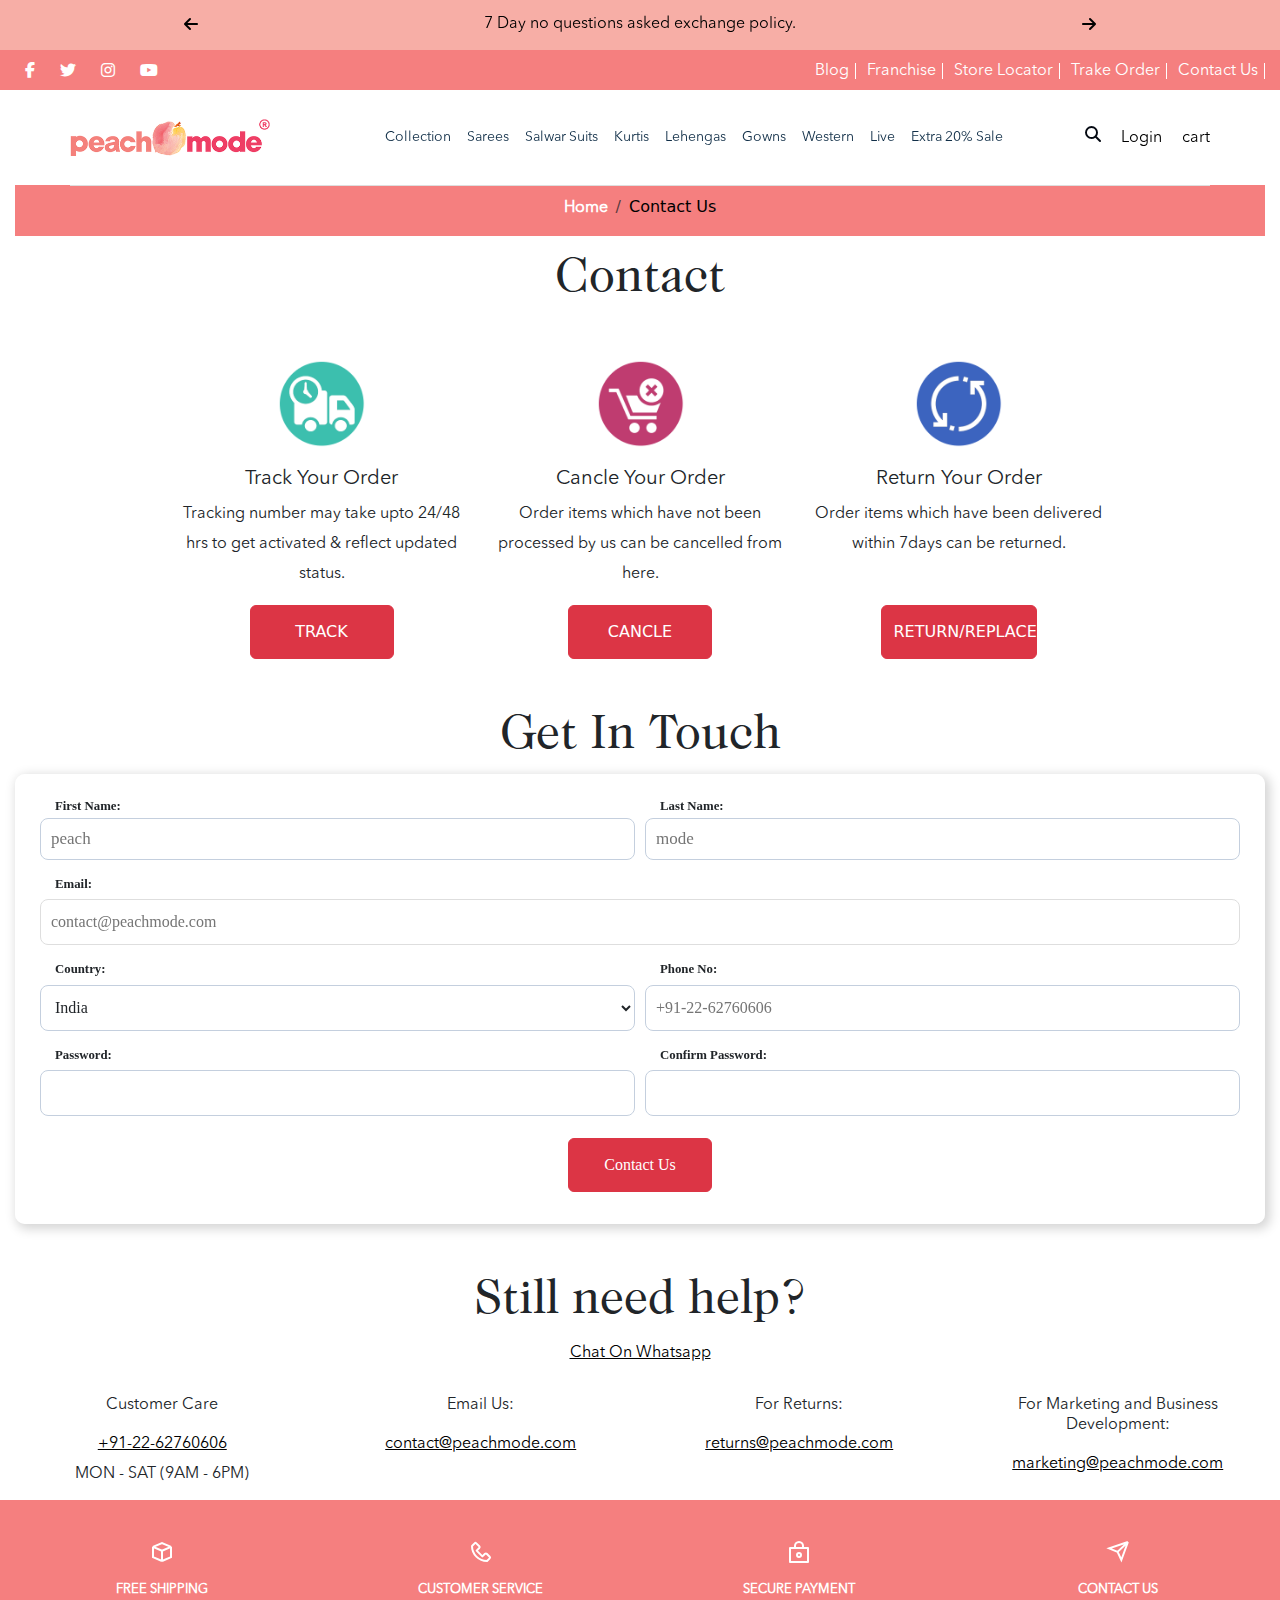
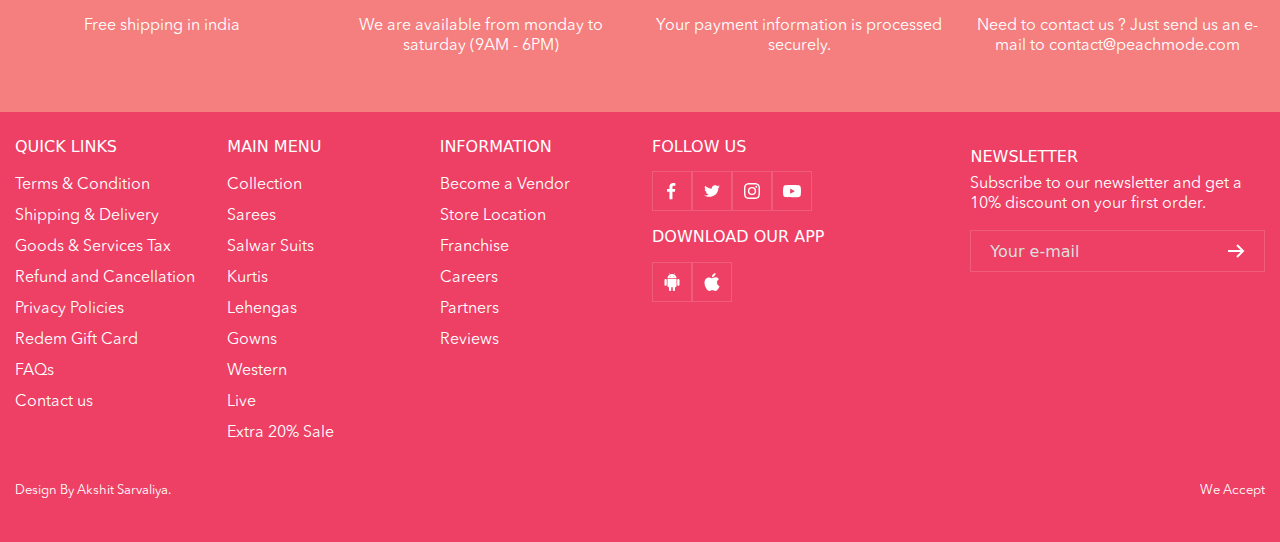
<file: contact-us.html>
<!DOCTYPE html>
<html lang="en">

<head>
  <meta charset="UTF-8">
  <meta name="viewport" content="width=device-width, initial-scale=1.0">
  <title>Peach Mode</title>
  <!-- ------ css -------- -->
  <link rel="stylesheet" href="./css/style.css">
  <!-- ------- Font Awesome -------- -->
  <link rel="stylesheet" href="https://cdnjs.cloudflare.com/ajax/libs/font-awesome/6.4.2/css/all.min.css">
  <!-- --------- bootstrap -------- -->
  <link rel="stylesheet" href="https://cdn.jsdelivr.net/npm/bootstrap@5.3.2/dist/css/bootstrap.min.css">
</head>

<body>

   <!-- ============ Annoucement =========== -->
   <section class="annoucement">
    <div class="container">
      <div id="kagepisuceng" class="kagepisuceng">
       
        <div class="kagepisuceng__items">
          <div class="kagepisuceng__item kagepisuceng__item_1 kagepisuceng__item_active">
            <div class="kagepisuceng__item_inner">
              <span class="kagepisuceng__item_img">
                
              </span>
              <span class="kagepisuceng__item_testimonial">
                <p class="kagepisuceng__item_name">7 Day no questions asked exchange policy.</p>
    
              </span>
            </div>
          </div>
          <div class="kagepisuceng__item kagepisuceng__item_2">
            <div class="kagepisuceng__item_inner">
              <span class="kagepisuceng__item_img">
              </span>
              <span class="kagepisuceng__item_testimonial">
                <p class="kagepisuceng__item_name">Shopping - Wordwide</p>
    
              </span>
            </div>
          </div>
          <div class="kagepisuceng__item kagepisuceng__item_3">
            <div class="kagepisuceng__item_inner">
              <span class="kagepisuceng__item_img">
              </span>
              <span class="kagepisuceng__item_testimonial">
                <p class="kagepisuceng__item_name">Free Shipping in India. Free COD.</p>
    
              </span>
            </div>
          </div>
          
        </div>
        <a href="#" ><i class="fa-solid fa-arrow-left kagepisuceng__control kagepisuceng__control_prev" style="color: #000205;" role="button"></i></a>
        <a href="#" ><i class="fa-solid fa-arrow-right kagepisuceng__control kagepisuceng__control_next" style="color: #010409;" role="button"></i></a>
      </div>
    </div>
  </section>
  <!-- =============== Header ============= -->
  <section class="header">
    <div class="container-1">
      <div class="header-bar">
        <div class="social-media">
          <i class="fa-brands fa-facebook-f" style="color: #ffffff;"></i>
          <i class="fa-brands fa-twitter" style="color: #ffffff;"></i>
          <i class="fa-brands fa-instagram" style="color: #ffffff;"></i>
          <i class="fa-brands fa-youtube" style="color: #ffffff;"></i>
        </div>
        <div class="header-bar-text">
          <a href="">Blog</a>
          <a href="">Franchise</a>
          <a href="">Store Locator</a>
          <a href="">Trake Order</a>
          <a href="">Contact Us</a>
        </div>
      </div>
    </div>
  </section>

  <!-- ============= NAVBAR =========== -->

  <navbar class="navbar sticky  container">

    <div class="logo">
      <a href="index.html"><img src="./img/logo.png" width="200px" alt=""></a>
    </div>
    <ul class="menu-items">
      <li class="dropdown">
        <a href="#" class="menu-item first-item expand-btn">Collection</a>
        <ul class="dropdown-menu sample">
          <li><a href="#" class="menu-item">New Arrivals</a></li>
          <li><a href="#" class="menu-item">Handbags</a></li>
          <li class="dropdown dropdown-right">
            <a href="#" class="menu-item expand-btn-1">
              Jewellery
            </a>
            <ul class="menu-right sample">
              <li><a href="#" class="menu-item">Earrings</a></li>
              <li><a href="#" class="menu-item">Necklace</a></li>
              <li><a href="#" class="menu-item">Rings</a></li>
              <li><a href="#" class="menu-item">Bracelet</a></li>
              <li><a href="#" class="menu-item">Maang tikka</a></li>
            </ul>
          </li>
          <li><a href="#" class="menu-item">Exclusive</a></li>
          <li><a href="#" class="menu-item">Combo Packs</a></li>
          <li><a href="#" class="menu-item">Mens Kurta Pyjama</a></li>

        </ul>
      </li>

      <li>
        <a href="#" class="menu-item first-item expand-btn">Sarees</a>
        <div class="mega-menu sample">
          <div class="content">

            <div class="col">
              <section>
                <div class="menu-title">Fabric</div>
                <ul class="mega-links ">
                  <li><a href="#" class="menu-item">Cotton Sarees </a></li>
                  <li><a href="#" class="menu-item">Art Silk Sarees</a></li>
                  <li><a href="#" class="menu-item">Chiffon Sarees</a></li>
                  <li><a href="#" class="menu-item">Georgette Sarees</a></li>
                  <li><a href="#" class="menu-item">Crepe Sarees</a></li>
                  <li><a href="#" class="menu-item">Organza Sarees</a></li>
                  <li><a href="#" class="menu-item">Chanderi Silk</a></li>
                  <li><a href="#" class="menu-item">Bhagalpuri Silk</a></li>
                  <li><a href="#" class="menu-item">Satin Sarees</a></li>
                  <li><a href="#" class="menu-item">Linen Sarees</a></li>
                  <li><a href="#" class="menu-item">Net Sarees</a></li>
                  <li><a href="#" class="menu-item">Kanjivaram</a></li>
                  <li><a href="#" class="menu-item">Banarasi Silk</a></li>

                </ul>
              </section>
            </div>
            <div class="col">
              <section>
                <div class="menu-title">Print/Pattern</div>
                <ul class="mega-links">
                  <li><a href="#" class="menu-item">Floral Print</a></li>
                  <li><a href="#" class="menu-item">Bandhani Sarees</a></li>
                  <li><a href="#" class="menu-item">Embroidered</a></li>
                  <li><a href="#" class="menu-item">Paithani</a></li>
                  <li><a href="#" class="menu-item">Lucknowi / Chickankari</a></li>
                  <li><a href="#" class="menu-item">Patola</a></li>
                </ul>
              </section>
            </div>
            <div class="col">
              <section>
                <div class="menu-title">Collection</div>
                <ul class="mega-links">
                  <li><a href="#" class="menu-item">Half N Half Saree</a></li>
                  <li><a href="#" class="menu-item">Authentic Drapes</a></li>
                  <li><a href="#" class="menu-item">Bollywood</a></li>
                </ul>
              </section>
            </div>
            <div class="col">
              <section>
                <div class="menu-title">Price</div>
                <ul class="mega-links">
                  <li><a href="#" class="menu-item">0-999</a></li>
                  <li><a href="#" class="menu-item">1000-1999</a></li>
                  <li><a href="#" class="menu-item">2000-2999</a></li>
                  <li><a href="#" class="menu-item">3000-3999</a></li>
                  <li><a href="#" class="menu-item">4000-4999</a></li>
                  <li><a href="#" class="menu-item">5000 & above</a></li>

                </ul>
              </section>
            </div>
            <div class="col">
              <section>
                <div class="menu-title">Occasion</div>
                <ul class="mega-links">
                  <li><a href="#" class="menu-item">Bridal</a></li>
                  <li><a href="#" class="menu-item">Casual / Daily </a></li>
                  <li><a href="#" class="menu-item">Engagement</a></li>
                  <li><a href="#" class="menu-item">Festive</a></li>
                  <li><a href="#" class="menu-item">Haldi</a></li>
                  <li><a href="#" class="menu-item">Mehendi</a></li>
                  <li><a href="#" class="menu-item">Office wear</a></li>
                  <li><a href="#" class="menu-item">Party</a></li>
                  <li><a href="#" class="menu-item">Reception</a></li>
                  <li><a href="#" class="menu-item">Sangeet</a></li>
                  <li><a href="#" class="menu-item">Wedding</a></li>

                </ul>
              </section>
            </div>
            <div class="col">
              <section>
                <div class="menu-title">Color</div>
                <ul class="mega-links">
                  <li><a href="#" class="menu-item">Red</a></li>
                  <li><a href="#" class="menu-item">Pink</a></li>
                  <li><a href="#" class="menu-item">White</a></li>
                  <li><a href="#" class="menu-item">Black</a></li>
                  <li><a href="#" class="menu-item">Orange</a></li>
                  <li><a href="#" class="menu-item">Blue</a></li>
                  <li><a href="#" class="menu-item">Purple</a></li>
                  <li><a href="#" class="menu-item">Yellow</a></li>
                  <li><a href="#" class="menu-item">Brown</a></li>
                  <li><a href="#" class="menu-item">Grey</a></li>
                  <li><a href="#" class="menu-item">Green</a></li>
                  <li><a href="#" class="menu-item">Multicolor</a></li>

                </ul>
              </section>
            </div>
            <div class="col">
              <section>
                <a href="#" class="img-wrapper"><span class="img"><img src="./img/sarees-banner.webp"
                      alt="Random Image" /></span></a>
              </section>
            </div>
          </div>
        </div>
      </li>

      <li>
        <a href="#" class="menu-item first-item expand-btn">Salwar Suits</a>
        <div class="mega-menu sample">
          <div class="content">

            <div class="col">
              <section>
                <div class="menu-title">Fabric</div>
                <ul class="mega-links ">
                  <li><a href="#" class="menu-item">Rayon </a></li>
                  <li><a href="#" class="menu-item">Cotton</a></li>
                  <li><a href="#" class="menu-item">Georgette</a></li>
                  <li><a href="#" class="menu-item">Crepe</a></li>
                  <li><a href="#" class="menu-item">Chiffon </a></li>
                  <li><a href="#" class="menu-item">Organza </a></li>
                  <li><a href="#" class="menu-item">Bhagalpuri Silk</a></li>
                  <li><a href="#" class="menu-item">Banarasi</a></li>
                  <li><a href="#" class="menu-item">Chanderi</a></li>
                  <li><a href="#" class="menu-item">Jacquard</a></li>
                  <li><a href="#" class="menu-item">Tapetta Silk</a></li>
                  <li><a href="#" class="menu-item">Tussar Silk</a></li>
                  <li><a href="#" class="menu-item">Net</a></li>

                </ul>
              </section>
            </div>
            <div class="col">
              <section>
                <div class="menu-title">Style</div>
                <ul class="mega-links">
                  <li><a href="#" class="menu-item">Sharara Suits</a></li>
                  <li><a href="#" class="menu-item">Anarkali Suits</a></li>
                  <li><a href="#" class="menu-item">Palazzo Suits</a></li>
                  <li><a href="#" class="menu-item">Patiala Suits</a></li>
                  <li><a href="#" class="menu-item">Pakistani Suits</a></li>
                  <li><a href="#" class="menu-item">Straight Cut Suits</a></li>
                  <li><a href="#" class="menu-item">Indo western</a></li>

                </ul>
              </section>
            </div>
            <div class="col">
              <section>
                <div class="menu-title">Stitch Type</div>
                <ul class="mega-links">
                  <li><a href="#" class="menu-item">Unstitched Salwar suits</a></li>
                  <li><a href="#" class="menu-item">Readymade Salwar suits</a></li>
                  <li><a href="#" class="menu-item">Semi Stitched</a></li>
                </ul>
              </section>
            </div>
            <div class="col">
              <section>
                <div class="menu-title">Price</div>
                <ul class="mega-links">
                  <li><a href="#" class="menu-item">0-999</a></li>
                  <li><a href="#" class="menu-item">1000-1999</a></li>
                  <li><a href="#" class="menu-item">2000-2999</a></li>
                  <li><a href="#" class="menu-item">3000 & above</a></li>

                </ul>
              </section>
            </div>
            <div class="col">
              <section>
                <div class="menu-title">Occasion</div>
                <ul class="mega-links">
                  <li><a href="#" class="menu-item">Bridal</a></li>
                  <li><a href="#" class="menu-item">Casual / Daily </a></li>
                  <li><a href="#" class="menu-item">Engagement</a></li>
                  <li><a href="#" class="menu-item">Festive</a></li>
                  <li><a href="#" class="menu-item">Haldi</a></li>
                  <li><a href="#" class="menu-item">Mehendi</a></li>
                  <li><a href="#" class="menu-item">Office wear</a></li>
                  <li><a href="#" class="menu-item">Party</a></li>
                  <li><a href="#" class="menu-item">Reception</a></li>
                  <li><a href="#" class="menu-item">Sangeet</a></li>
                  <li><a href="#" class="menu-item">Wedding</a></li>

                </ul>
              </section>
            </div>
            <div class="col">
              <section>
                <div class="menu-title">Color</div>
                <ul class="mega-links">
                  <li><a href="#" class="menu-item">Red</a></li>
                  <li><a href="#" class="menu-item">Pink</a></li>
                  <li><a href="#" class="menu-item">White</a></li>
                  <li><a href="#" class="menu-item">Black</a></li>
                  <li><a href="#" class="menu-item">Orange</a></li>
                  <li><a href="#" class="menu-item">Blue</a></li>
                  <li><a href="#" class="menu-item">Purple</a></li>
                  <li><a href="#" class="menu-item">Yellow</a></li>
                  <li><a href="#" class="menu-item">Brown</a></li>
                  <li><a href="#" class="menu-item">Grey</a></li>
                  <li><a href="#" class="menu-item">Green</a></li>
                  <li><a href="#" class="menu-item">Multicolor</a></li>

                </ul>
              </section>
            </div>
            <div class="col">
              <section>
                <a href="#" class="img-wrapper"><span class="img"><img src="./img/salwar-banner.webp"
                      alt="Random Image" /></span></a>
              </section>
            </div>
          </div>
        </div>
      </li>

      <li>
        <a href="#" class="menu-item first-item expand-btn">Kurtis</a>
        <div class="mega-menu sample">
          <div class="content">

            <div class="col">
              <section>
                <div class="menu-title">Fabric</div>
                <ul class="mega-links ">
                  <li><a href="#" class="menu-item">Rayon </a></li>
                  <li><a href="#" class="menu-item">Cotton</a></li>
                  <li><a href="#" class="menu-item">Georgette</a></li>
                  <li><a href="#" class="menu-item">Crepe</a></li>
                  <li><a href="#" class="menu-item">Chiffon </a></li>
                  <li><a href="#" class="menu-item">Organza </a></li>
                  <li><a href="#" class="menu-item">Bhagalpuri Silk</a></li>
                  <li><a href="#" class="menu-item">Banarasi</a></li>
                  <li><a href="#" class="menu-item">Chanderi</a></li>
                  <li><a href="#" class="menu-item">Jacquard</a></li>
                  <li><a href="#" class="menu-item">Tapetta Silk</a></li>
                  <li><a href="#" class="menu-item">Tussar Silk</a></li>
                  <li><a href="#" class="menu-item">Net</a></li>

                </ul>
              </section>
            </div>
            <div class="col">
              <section>
                <div class="menu-title">Style</div>
                <ul class="mega-links">
                  <li><a href="#" class="menu-item">Sharara Suits</a></li>
                  <li><a href="#" class="menu-item">Anarkali Suits</a></li>
                  <li><a href="#" class="menu-item">Palazzo Suits</a></li>
                  <li><a href="#" class="menu-item">Patiala Suits</a></li>
                  <li><a href="#" class="menu-item">Pakistani Suits</a></li>
                  <li><a href="#" class="menu-item">Straight Cut Suits</a></li>
                  <li><a href="#" class="menu-item">Indo western</a></li>

                </ul>
              </section>
            </div>
            <div class="col">
              <section>
                <div class="menu-title">Stitch Type</div>
                <ul class="mega-links">
                  <li><a href="#" class="menu-item">Unstitched Salwar suits</a></li>
                  <li><a href="#" class="menu-item">Readymade Salwar suits</a></li>
                  <li><a href="#" class="menu-item">Semi Stitched</a></li>
                </ul>
              </section>
            </div>
            <div class="col">
              <section>
                <div class="menu-title">Price</div>
                <ul class="mega-links">
                  <li><a href="#" class="menu-item">0-999</a></li>
                  <li><a href="#" class="menu-item">1000-1999</a></li>
                  <li><a href="#" class="menu-item">2000-2999</a></li>
                  <li><a href="#" class="menu-item">3000 & above</a></li>

                </ul>
              </section>
            </div>
            <div class="col">
              <section>
                <div class="menu-title">Occasion</div>
                <ul class="mega-links">
                  <li><a href="#" class="menu-item">Bridal</a></li>
                  <li><a href="#" class="menu-item">Casual / Daily </a></li>
                  <li><a href="#" class="menu-item">Engagement</a></li>
                  <li><a href="#" class="menu-item">Festive</a></li>
                  <li><a href="#" class="menu-item">Haldi</a></li>
                  <li><a href="#" class="menu-item">Mehendi</a></li>
                  <li><a href="#" class="menu-item">Office wear</a></li>
                  <li><a href="#" class="menu-item">Party</a></li>
                  <li><a href="#" class="menu-item">Reception</a></li>
                  <li><a href="#" class="menu-item">Sangeet</a></li>
                  <li><a href="#" class="menu-item">Wedding</a></li>

                </ul>
              </section>
            </div>
            <div class="col">
              <section>
                <div class="menu-title">Color</div>
                <ul class="mega-links">
                  <li><a href="#" class="menu-item">Red</a></li>
                  <li><a href="#" class="menu-item">Pink</a></li>
                  <li><a href="#" class="menu-item">White</a></li>
                  <li><a href="#" class="menu-item">Black</a></li>
                  <li><a href="#" class="menu-item">Orange</a></li>
                  <li><a href="#" class="menu-item">Blue</a></li>
                  <li><a href="#" class="menu-item">Purple</a></li>
                  <li><a href="#" class="menu-item">Yellow</a></li>
                  <li><a href="#" class="menu-item">Brown</a></li>
                  <li><a href="#" class="menu-item">Grey</a></li>
                  <li><a href="#" class="menu-item">Green</a></li>
                  <li><a href="#" class="menu-item">Multicolor</a></li>

                </ul>
              </section>
            </div>
            <div class="col">
              <section>
                <a href="#" class="img-wrapper"><span class="img"><img src="./img/kurtis.webp"
                      alt="Random Image" /></span></a>
              </section>
            </div>
          </div>
        </div>
      </li>

      <li>
        <a href="#" class="menu-item first-item expand-btn">Lehengas</a>
        <div class="mega-menu sample">
          <div class="content">

            <div class="col">
              <section>
                <div class="menu-title">Fabric</div>
                <ul class="mega-links ">
                  <li><a href="#" class="menu-item">Rayon </a></li>
                  <li><a href="#" class="menu-item">Cotton</a></li>
                  <li><a href="#" class="menu-item">Georgette</a></li>
                  <li><a href="#" class="menu-item">Crepe</a></li>
                  <li><a href="#" class="menu-item">Chiffon </a></li>
                  <li><a href="#" class="menu-item">Organza </a></li>
                  <li><a href="#" class="menu-item">Bhagalpuri Silk</a></li>
                  <li><a href="#" class="menu-item">Banarasi</a></li>
                  <li><a href="#" class="menu-item">Chanderi</a></li>
                  <li><a href="#" class="menu-item">Jacquard</a></li>
                  <li><a href="#" class="menu-item">Tapetta Silk</a></li>
                  <li><a href="#" class="menu-item">Tussar Silk</a></li>
                  <li><a href="#" class="menu-item">Net</a></li>

                </ul>
              </section>
            </div>
            <div class="col">
              <section>
                <div class="menu-title">Style</div>
                <ul class="mega-links">
                  <li><a href="#" class="menu-item">Sharara Suits</a></li>
                  <li><a href="#" class="menu-item">Anarkali Suits</a></li>
                  <li><a href="#" class="menu-item">Palazzo Suits</a></li>
                  <li><a href="#" class="menu-item">Patiala Suits</a></li>
                  <li><a href="#" class="menu-item">Pakistani Suits</a></li>
                  <li><a href="#" class="menu-item">Straight Cut Suits</a></li>
                  <li><a href="#" class="menu-item">Indo western</a></li>

                </ul>
              </section>
            </div>
            <div class="col">
              <section>
                <div class="menu-title">Stitch Type</div>
                <ul class="mega-links">
                  <li><a href="#" class="menu-item">Unstitched Salwar suits</a></li>
                  <li><a href="#" class="menu-item">Readymade Salwar suits</a></li>
                  <li><a href="#" class="menu-item">Semi Stitched</a></li>
                </ul>
              </section>
            </div>
            <div class="col">
              <section>
                <div class="menu-title">Price</div>
                <ul class="mega-links">
                  <li><a href="#" class="menu-item">0-999</a></li>
                  <li><a href="#" class="menu-item">1000-1999</a></li>
                  <li><a href="#" class="menu-item">2000-2999</a></li>
                  <li><a href="#" class="menu-item">3000 & above</a></li>

                </ul>
              </section>
            </div>
            <div class="col">
              <section>
                <div class="menu-title">Occasion</div>
                <ul class="mega-links">
                  <li><a href="#" class="menu-item">Bridal</a></li>
                  <li><a href="#" class="menu-item">Casual / Daily </a></li>
                  <li><a href="#" class="menu-item">Engagement</a></li>
                  <li><a href="#" class="menu-item">Festive</a></li>
                  <li><a href="#" class="menu-item">Haldi</a></li>
                  <li><a href="#" class="menu-item">Mehendi</a></li>
                  <li><a href="#" class="menu-item">Office wear</a></li>
                  <li><a href="#" class="menu-item">Party</a></li>
                  <li><a href="#" class="menu-item">Reception</a></li>
                  <li><a href="#" class="menu-item">Sangeet</a></li>
                  <li><a href="#" class="menu-item">Wedding</a></li>

                </ul>
              </section>
            </div>
            <div class="col">
              <section>
                <div class="menu-title">Color</div>
                <ul class="mega-links">
                  <li><a href="#" class="menu-item">Red</a></li>
                  <li><a href="#" class="menu-item">Pink</a></li>
                  <li><a href="#" class="menu-item">White</a></li>
                  <li><a href="#" class="menu-item">Black</a></li>
                  <li><a href="#" class="menu-item">Orange</a></li>
                  <li><a href="#" class="menu-item">Blue</a></li>
                  <li><a href="#" class="menu-item">Purple</a></li>
                  <li><a href="#" class="menu-item">Yellow</a></li>
                  <li><a href="#" class="menu-item">Brown</a></li>
                  <li><a href="#" class="menu-item">Grey</a></li>
                  <li><a href="#" class="menu-item">Green</a></li>
                  <li><a href="#" class="menu-item">Multicolor</a></li>

                </ul>
              </section>
            </div>
            <div class="col">
              <section>
                <a href="#" class="img-wrapper"><span class="img"><img src="./img/lehnga.webp"
                      alt="Random Image" /></span></a>
              </section>
            </div>
          </div>
        </div>
      </li>

      <li>
        <a href="#" class="menu-item first-item expand-btn">Gowns</a>
        <div class="mega-menu sample">
          <div class="content">

            <div class="col">
              <section>
                <div class="menu-title">Fabric</div>
                <ul class="mega-links ">
                  <li><a href="#" class="menu-item">Rayon </a></li>
                  <li><a href="#" class="menu-item">Cotton</a></li>
                  <li><a href="#" class="menu-item">Georgette</a></li>
                  <li><a href="#" class="menu-item">Crepe</a></li>
                  <li><a href="#" class="menu-item">Chiffon </a></li>
                  <li><a href="#" class="menu-item">Organza </a></li>
                  <li><a href="#" class="menu-item">Bhagalpuri Silk</a></li>
                  <li><a href="#" class="menu-item">Banarasi</a></li>
                  <li><a href="#" class="menu-item">Chanderi</a></li>
                  <li><a href="#" class="menu-item">Jacquard</a></li>
                  <li><a href="#" class="menu-item">Tapetta Silk</a></li>
                  <li><a href="#" class="menu-item">Tussar Silk</a></li>
                  <li><a href="#" class="menu-item">Net</a></li>

                </ul>
              </section>
            </div>


            <div class="col">
              <section>
                <div class="menu-title">Price</div>
                <ul class="mega-links">
                  <li><a href="#" class="menu-item">0-999</a></li>
                  <li><a href="#" class="menu-item">1000-1999</a></li>
                  <li><a href="#" class="menu-item">2000-2999</a></li>
                  <li><a href="#" class="menu-item">3000 & above</a></li>

                </ul>
              </section>
            </div>
            <div class="col">
              <section>
                <div class="menu-title">Occasion</div>
                <ul class="mega-links">
                  <li><a href="#" class="menu-item">Bridal</a></li>
                  <li><a href="#" class="menu-item">Casual / Daily </a></li>
                  <li><a href="#" class="menu-item">Engagement</a></li>
                  <li><a href="#" class="menu-item">Festive</a></li>
                  <li><a href="#" class="menu-item">Haldi</a></li>
                  <li><a href="#" class="menu-item">Mehendi</a></li>
                  <li><a href="#" class="menu-item">Office wear</a></li>
                  <li><a href="#" class="menu-item">Party</a></li>
                  <li><a href="#" class="menu-item">Reception</a></li>
                  <li><a href="#" class="menu-item">Sangeet</a></li>
                  <li><a href="#" class="menu-item">Wedding</a></li>

                </ul>
              </section>
            </div>
            <div class="col">
              <section>
                <div class="menu-title">Color</div>
                <ul class="mega-links">
                  <li><a href="#" class="menu-item">Red</a></li>
                  <li><a href="#" class="menu-item">Pink</a></li>
                  <li><a href="#" class="menu-item">White</a></li>
                  <li><a href="#" class="menu-item">Black</a></li>
                  <li><a href="#" class="menu-item">Orange</a></li>
                  <li><a href="#" class="menu-item">Blue</a></li>
                  <li><a href="#" class="menu-item">Purple</a></li>
                  <li><a href="#" class="menu-item">Yellow</a></li>
                  <li><a href="#" class="menu-item">Brown</a></li>
                  <li><a href="#" class="menu-item">Grey</a></li>
                  <li><a href="#" class="menu-item">Green</a></li>
                  <li><a href="#" class="menu-item">Multicolor</a></li>

                </ul>
              </section>
            </div>

          </div>
        </div>
      </li>

      <li>
        <a href="#" class="menu-item first-item expand-btn">Western</a>
        <div class="mega-menu sample">
          <div class="content">

            <div class="col">
              <section>
                <div class="menu-title">Fabric</div>
                <ul class="mega-links ">
                  <li><a href="#" class="menu-item">Rayon </a></li>
                  <li><a href="#" class="menu-item">Cotton</a></li>
                  <li><a href="#" class="menu-item">Georgette</a></li>
                  <li><a href="#" class="menu-item">Crepe</a></li>
                  <li><a href="#" class="menu-item">Chiffon </a></li>
                  <li><a href="#" class="menu-item">Organza </a></li>
                  <li><a href="#" class="menu-item">Bhagalpuri Silk</a></li>
                  <li><a href="#" class="menu-item">Banarasi</a></li>
                  <li><a href="#" class="menu-item">Chanderi</a></li>
                  <li><a href="#" class="menu-item">Jacquard</a></li>
                  <li><a href="#" class="menu-item">Tapetta Silk</a></li>
                  <li><a href="#" class="menu-item">Tussar Silk</a></li>
                  <li><a href="#" class="menu-item">Net</a></li>

                </ul>
              </section>
            </div>


            <div class="col">
              <section>
                <div class="menu-title">Price</div>
                <ul class="mega-links">
                  <li><a href="#" class="menu-item">0-999</a></li>
                  <li><a href="#" class="menu-item">1000-1999</a></li>
                  <li><a href="#" class="menu-item">2000-2999</a></li>
                  <li><a href="#" class="menu-item">3000 & above</a></li>

                </ul>
              </section>
            </div>
            <div class="col">
              <section>
                <div class="menu-title">Occasion</div>
                <ul class="mega-links">
                  <li><a href="#" class="menu-item">Bridal</a></li>
                  <li><a href="#" class="menu-item">Casual / Daily </a></li>
                  <li><a href="#" class="menu-item">Engagement</a></li>
                  <li><a href="#" class="menu-item">Festive</a></li>
                  <li><a href="#" class="menu-item">Haldi</a></li>
                  <li><a href="#" class="menu-item">Mehendi</a></li>
                  <li><a href="#" class="menu-item">Office wear</a></li>
                  <li><a href="#" class="menu-item">Party</a></li>
                  <li><a href="#" class="menu-item">Reception</a></li>
                  <li><a href="#" class="menu-item">Sangeet</a></li>
                  <li><a href="#" class="menu-item">Wedding</a></li>

                </ul>
              </section>
            </div>
            <div class="col">
              <section>
                <div class="menu-title">Color</div>
                <ul class="mega-links">
                  <li><a href="#" class="menu-item">Red</a></li>
                  <li><a href="#" class="menu-item">Pink</a></li>
                  <li><a href="#" class="menu-item">White</a></li>
                  <li><a href="#" class="menu-item">Black</a></li>
                  <li><a href="#" class="menu-item">Orange</a></li>
                  <li><a href="#" class="menu-item">Blue</a></li>
                  <li><a href="#" class="menu-item">Purple</a></li>
                  <li><a href="#" class="menu-item">Yellow</a></li>
                  <li><a href="#" class="menu-item">Brown</a></li>
                  <li><a href="#" class="menu-item">Grey</a></li>
                  <li><a href="#" class="menu-item">Green</a></li>
                  <li><a href="#" class="menu-item">Multicolor</a></li>

                </ul>
              </section>
            </div>

          </div>
        </div>
      </li>

      <li><a href="#" class="menu-item first-item">Live</a></li>
      <li><a href="#" class="menu-item first-item">Extra 20% Sale</a></li>

    </ul>
    <div class="navbar-right">
      <i class="fa-solid fa-magnifying-glass" style="color: #030811;"></i>
      <a href="">Login</a>
      <a href="">cart</a>


    </div>
    <div class="menu-btn">
      <div class="menu-btn__lines"></div>
    </div>
  </navbar>
  <!-- =================== Breadcrumb ===================== -->

  <section class="container-1">
    <div class="breadcrumb"
      style="background-color:#f57f7f;display: flex;justify-content: center;align-items: center;padding-top: 10px;position: relative;z-index: -2;">
      <ol class="breadcrumb">
        <li class="breadcrumb-item"><a href="#" style="text-decoration: none;color: #fff;font-weight: bold;">Home</a>
        </li>
        <li class="breadcrumb-item active" aria-current="page">Contact Us</li>
      </ol>
    </div>
  </section>

  <!-- ========== page header ===== -->

  <section class="container-1">
    <div class="page-header ">
      <h3>Contact</h3>
    </div>
  </section>

  <!-- ============ order section ============ -->
  <div class="container-1">
    <div class="row" style="display: flex;justify-content: center; margin-top: 50px;">
      <div class="col-lg-3">
        <div class="trake-order">
          <img src="./img/contact/track-order.png" width="87px" alt="">
          <h5>Track Your Order</h5>
          <p>Tracking number may take upto 24/48 <br> hrs to get activated & reflect updated <br>status.</p>
          <button class="btn btn-danger">TRACK</button>
        </div>
      </div>
      <div class="col-lg-3">
        <div class="cancle-order">
          <img src="./img/contact/cancel-order.png" width="87px" alt="">
          <h5>Cancle Your Order</h5>
          <p>Order items which have not been<br> processed by us can be cancelled from<br> here.</p>
          <button class="btn btn-danger">CANCLE</button>
        </div>
      </div>
      <div class="col-lg-3">
        <div class="return-order">
          <img src="./img/contact/return_order.png" width="87px" alt="">
          <h5>Return Your Order</h5>
          <p>Order items which have been delivered<br> within 7days can be returned.</p>
          <button class="btn btn-danger" style="margin-top: 30px; width: 156px;">RETURN/REPLACE </button>
        </div>
      </div>
    </div>
  </div>

  <!-- ================ Get In Touch =============== -->
  <section class="touch">
    <div class="container-1">
      <div class="touch-header">
        <h3>Get In Touch</h3>
      </div>
      <div class="touch-inner">

        <div id="FormContainer">
          <!-- <div class="ImgContainer">


                    </div> -->
          <form id="Form">
            <!-- <h3 id="FormHeading">Get In Touch</h3> -->
            <div class="name">
              <li><label>First Name:</label>
                <input type="name" placeholder="peach">
              </li>
              <li><label>Last Name:</label>
                <input type="text" placeholder="mode">
              </li>
            </div>
            <li>
              <label>Email:</label>
              <input type="email" placeholder="contact@peachmode.com">
            </li>
            <div class="phone">
              <li><label>Country:</label>
                <select style="border: 1px solid #c4cfde ;">


                  <option>India</option>
                  <option>Albania</option>
                  <option>Algeria</option>
                  <option>Andorra</option>
                  <option>Angola</option>
                  <option>Argentina</option>
                  <option>Armenia</option>
                  <option>Australia</option>
                  <option>Austria</option>
                  <option>Azerbaijan</option>
                  <option>Croatia</option>

                  <select>
              <li>
                <label>Phone No:</label><input type="pattern" placeholder="+91-22-62760606"
                  style="border: 1px solid #c4cfde ;">
              </li>
            </div>
            <div class="password">
              <li><label>Password:</label> <input type="password"></li>
              <li><label>Confirm Password:</label> <input type="password"></li>
            </div>

            <button class="btn btn-danger" type="submit">Contact Us</button>
          </form>

        </div>

      </div>
    </div>
  </section>

  <!-- =================== need Help Section ============== -->

  <section class="help">
    <div class="container-1">
      <div class="help-header">
        <h3>Still need help?</h3>
        <a href="#">Chat On Whatsapp</a>
      </div>
      <div class="help-inner">
        <div class="row">
          <div class="col-lg-3">
            <div class="help-care">
              <p>Customer Care</p>
              <a href="#">+91-22-62760606</a>
              <p class="mt-2">MON - SAT (9AM - 6PM)</p>
            </div>
          </div>
          <div class="col-lg-3">
            <div class="help-email">
              <p>Email Us:</p>
              <a href="#">contact@peachmode.com</a>
            </div>
          </div>
          <div class="col-lg-3">
            <div class="help-returns">
              <p>For Returns:</p>
              <a href="#">returns@peachmode.com</a>
            </div>
          </div>
          <div class="col-lg-3">
            <div class="help-marketing">
              <p>For Marketing and Business Development:</p>
              <a href="#">marketing@peachmode.com</a>
            </div>
          </div>
        </div>
      </div>
    </div>

  </section>

  <!-- ============= Newsletter ============  -->

  <section class="newsletter">
    <div class="container-1">
      <div class="row">
        <div class="col-lg-3">
          <div class="newsletter-shipping">
            <div class="newsletter-icons">
              <svg fill="none" focusable="false" width="24" height="24" class="icon icon--picto-box   "
                viewBox="0 0 24 24">
                <path
                  d="M12 21L21 17.1429V6.85714M12 21L3 17.1429V6.85714M12 21V10.7143M21 6.85714L12 3L3 6.85714M21 6.85714L12 10.7143M3 6.85714L12 10.7143"
                  stroke="currentColor" stroke-width="2"></path>
              </svg>
            </div>
            <div class="newsletter-text">
              <p class="heading-small">FREE SHIPPING</p>
              <P>Free shipping in india</P>
            </div>
          </div>
        </div>
        <div class="col-lg-3">
          <div class="newsletter-customer">
            <div class="newsletter-icons">
              <svg fill="none" focusable="false" width="24" height="24" class="icon icon--picto-phone   "
                viewBox="0 0 24 24">
                <path fill-rule="evenodd" clip-rule="evenodd"
                  d="M20.6636 16.7325L17.6844 13.7366C17.2337 13.2827 16.4999 13.2827 16.048 13.7343L13.4005 16.3802L7.62246 10.6056L10.2734 7.95613C10.7241 7.5057 10.7253 6.77463 10.2746 6.32305L7.29311 3.33869C6.84126 2.8871 6.10976 2.8871 5.65791 3.33869L3.00462 5.98927L3 5.9858C3 14.2783 9.72568 21 18.023 21L20.6613 18.3633C21.1119 17.9129 21.1131 17.1841 20.6636 16.7325Z"
                  stroke="currentColor" stroke-width="2" stroke-linecap="round" stroke-linejoin="round"></path>
              </svg>
            </div>
            <div class="newsletter-text">
              <p class="heading-small">CUSTOMER SERVICE</p>
              <P>We are available from monday to saturday (9AM - 6PM)</P>
            </div>
          </div>
        </div>
        <div class="col-lg-3">
          <div class="newsletter-Payment">
            <div class="newsletter-icons">
              <svg fill="none" focusable="false" width="24" height="24" class="icon icon--picto-lock   "
                viewBox="0 0 24 24">
                <path fill-rule="evenodd" clip-rule="evenodd"
                  d="M12 17C13.1046 17 14 16.1046 14 15C14 13.8954 13.1046 13 12 13C10.8954 13 10 13.8954 10 15C10 16.1046 10.8954 17 12 17Z"
                  stroke="currentColor" stroke-width="2" stroke-linecap="round" stroke-linejoin="round"></path>
                <path d="M16 8H21V22H3V8H8M16 8C16 8 16 7.6 16 6C16 4 14.5 2 12 2C9.5 2 8 4 8 6C8 7.6 8 8 8 8M16 8H8"
                  stroke="currentColor" stroke-width="2" stroke-linecap="round" stroke-linejoin="round"></path>
              </svg>
            </div>
            <div class="newsletter-text">
              <p class="heading-small">SECURE PAYMENT</p>
              <P>Your payment information is processed securely.</P>
            </div>
          </div>
        </div>
        <div class="col-lg-3">
          <div class="newsletter-contact">
            <div class="newsletter-icons">
              <svg fill="none" focusable="false" width="24" height="24" class="icon icon--picto-send   "
                viewBox="0 0 24 24">
                <path d="M21.913 2L15.3391 20L11.5826 11.9M21.913 2L3.13043 8.3L11.5826 11.9M21.913 2L11.5826 11.9"
                  stroke="currentColor" stroke-width="2"></path>
              </svg>
            </div>
            <div class="newsletter-text">
              <p class="heading-small">CONTACT US</p>
              <P>Need to contact us ? Just send us an e-mail to contact@peachmode.com</P>
            </div>
          </div>
        </div>
      </div>
    </div>
  </section>

 <!-- ============= Footer Section ========== -->

 <section class=footer>
  <div class="container-1">
    <div class="row">
      <div class="col-lg-2 col-sm-4">
        <div class="quick-link">
          <h6>QUICK LINKS</h6>
        </div>
        <ul class="quick-links-inner">
          <li><a href="#">Terms & Condition</a></li>
          <li><a href="#">Shipping & Delivery</a></li>
          <li><a href="#">Goods & Services Tax</a></li>
          <li><a href="#">Refund and Cancellation</a></li>
          <li><a href="#">Privacy Policies</a></li>
          <li><a href="#">Redem Gift Card</a></li>
          <li><a href="#">FAQs</a></li>
          <li><a href="#">Contact us</a></li>
        </ul>
      </div>
      <div class="col-lg-2 col-sm-4">
        <div class="main-menu">
          <h6>MAIN MENU</h6>
        </div>
        <ul class="main-menu-inner">
          <li><a href="#">Collection</a></li>
          <li><a href="#">Sarees</a></li>
          <li><a href="#">Salwar Suits</a></li>
          <li><a href="#">Kurtis</a></li>
          <li><a href="#">Lehengas</a></li>
          <li><a href="#">Gowns</a></li>
          <li><a href="#">Western</a></li>
          <li><a href="#">Live</a></li>
          <li><a href="#">Extra 20% Sale</a></li>
        </ul>
      </div>
      <div class="col-lg-2 col-sm-4">
        <div class="information">
          <h6>INFORMATION</h6>
        </div>
        <ul class="information-inner">
          <li><a href="#">Become a Vendor</a></li>
          <li><a href="#">Store Location</a></li>
          <li><a href="#">Franchise</a></li>
          <li><a href="#">Careers</a></li>
          <li><a href="#">Partners</a></li>
          <li><a href="#">Reviews</a></li>
        </ul>
      </div>
      <div class="col-lg-3 col-sm-4">
        <div class="follow-us">
          <h6>FOLLOW US</h6>
        </div>
        <ul class="social-icons ">
          <li class="social-media-item"><svg focusable="false" width="9" height="17" class="icon icon--facebook   "
              viewBox="0 0 9 17">
              <path fill-rule="evenodd" clip-rule="evenodd"
                d="M2.486 16.2084L2.486 8.81845H0L0 5.93845L2.486 5.93845L2.486 3.81845C2.38483 2.79982 2.73793 1.78841 3.45107 1.05407C4.16421 0.319722 5.16485 -0.0628415 6.186 0.00844868C6.9284 0.00408689 7.67039 0.0441585 8.408 0.128449V2.69845L6.883 2.69845C6.4898 2.61523 6.08104 2.73438 5.79414 3.01585C5.50724 3.29732 5.3803 3.70373 5.456 4.09845L5.456 5.93845H8.308L7.936 8.81845H5.46L5.46 16.2084H2.486Z"
                fill="currentColor"></path>
            </svg></li>
          <li><svg focusable="false" width="20" height="16" class="icon icon--twitter   " viewBox="0 0 20 16">
              <path fill-rule="evenodd" clip-rule="evenodd"
                d="M12.845 2.13398C14.0997 2.11363 14.7676 2.53229 15.4054 3.06445C15.9468 3.02216 16.6505 2.74528 17.065 2.55232C17.1993 2.48493 17.3337 2.41786 17.468 2.35046C17.2312 2.93602 16.9103 3.39474 16.417 3.74251C16.3074 3.81976 16.1987 3.92434 16.0613 3.97362C16.0613 3.97584 16.0613 3.97838 16.0613 3.98061C16.7643 3.97394 17.3441 3.6837 17.8947 3.52603C17.8947 3.52856 17.8947 3.5311 17.8947 3.53365C17.6055 3.95454 17.214 4.38147 16.7963 4.6876C16.6277 4.8103 16.4591 4.93301 16.2905 5.05571C16.2997 5.73696 16.2795 6.38704 16.1404 6.95989C15.3314 10.2888 13.1878 12.5491 9.7945 13.517C8.5761 13.8648 6.60702 14.0075 5.21102 13.6903C4.51872 13.5329 3.89334 13.3552 3.30644 13.1203C2.98052 12.9896 2.67854 12.8485 2.38972 12.6876C2.29496 12.6346 2.2001 12.5818 2.10522 12.5287C2.42018 12.5376 2.78846 12.6168 3.14052 12.5649C3.45896 12.5179 3.77128 12.53 4.06514 12.4712C4.79794 12.324 5.4486 12.1294 6.00916 11.829C6.2809 11.6834 6.69324 11.5124 6.88634 11.3026C6.52248 11.3083 6.19256 11.2311 5.9223 11.144C4.87436 10.8051 4.26436 10.1824 3.86752 9.2468C4.1851 9.27827 5.09982 9.35394 5.31368 9.18894C4.91398 9.16891 4.52956 8.95688 4.25478 8.7992C3.41184 8.31634 2.72438 7.50634 2.72954 6.26021C2.84022 6.30821 2.9509 6.35653 3.06148 6.40453C3.27324 6.48622 3.48848 6.52978 3.74112 6.57778C3.8478 6.59781 4.06114 6.65534 4.18362 6.6137C4.17836 6.6137 4.17308 6.6137 4.16782 6.6137C4.00476 6.43982 3.73902 6.32411 3.57512 6.1375C3.03438 5.52206 2.52758 4.57507 2.84812 3.44686C2.9294 3.16077 3.05842 2.90805 3.19586 2.67502C3.20114 2.67757 3.2064 2.67979 3.21168 2.68234C3.2746 2.80282 3.415 2.89152 3.50408 2.99229C3.78024 3.30573 4.1209 3.5877 4.46812 3.83629C5.65108 4.68347 6.71642 5.20386 8.42738 5.58946C8.86134 5.68706 9.36308 5.76176 9.88146 5.76238C9.73578 5.37424 9.78258 4.7461 9.89726 4.37035C10.1856 3.42557 10.8119 2.74402 11.7307 2.37907C11.9504 2.29197 12.1941 2.22838 12.4498 2.17722C12.5815 2.16291 12.7133 2.14861 12.845 2.13398Z"
                fill="currentColor"></path>
            </svg></li>
          <li><svg focusable="false" width="16" height="16" class="icon icon--instagram   " viewBox="0 0 16 16">
              <path fill-rule="evenodd" clip-rule="evenodd"
                d="M8 0C5.827 0 5.555.01 4.702.048 3.85.087 3.269.222 2.76.42a3.921 3.921 0 00-1.417.923c-.445.444-.719.89-.923 1.417-.198.509-.333 1.09-.372 1.942C.01 5.555 0 5.827 0 8s.01 2.445.048 3.298c.039.852.174 1.433.372 1.942.204.526.478.973.923 1.417.444.445.89.719 1.417.923.509.198 1.09.333 1.942.372C5.555 15.99 5.827 16 8 16s2.445-.01 3.298-.048c.852-.039 1.433-.174 1.942-.372a3.922 3.922 0 001.417-.923c.445-.444.719-.89.923-1.417.198-.509.333-1.09.372-1.942C15.99 10.445 16 10.173 16 8s-.01-2.445-.048-3.298c-.039-.852-.174-1.433-.372-1.942a3.922 3.922 0 00-.923-1.417A3.921 3.921 0 0013.24.42c-.509-.198-1.09-.333-1.942-.372C10.445.01 10.173 0 8 0zm0 1.441c2.136 0 2.39.009 3.233.047.78.036 1.203.166 1.485.276.374.145.64.318.92.598.28.28.453.546.598.92.11.282.24.705.276 1.485.038.844.047 1.097.047 3.233s-.009 2.39-.047 3.233c-.036.78-.166 1.203-.276 1.485-.145.374-.318.64-.598.92-.28.28-.546.453-.92.598-.282.11-.705.24-1.485.276-.844.038-1.097.047-3.233.047s-2.39-.009-3.233-.047c-.78-.036-1.203-.166-1.485-.276a2.479 2.479 0 01-.92-.598 2.478 2.478 0 01-.598-.92c-.11-.282-.24-.705-.276-1.485-.038-.844-.047-1.097-.047-3.233s.009-2.39.047-3.233c.036-.78.166-1.203.276-1.485.145-.374.318-.64.598-.92.28-.28.546-.453.92-.598.282-.11.705-.24 1.485-.276.844-.038 1.097-.047 3.233-.047zm0 9.226a2.667 2.667 0 110-5.334 2.667 2.667 0 010 5.334zm0-6.775a4.108 4.108 0 100 8.216 4.108 4.108 0 000-8.216zm5.23-.162a.96.96 0 11-1.92 0 .96.96 0 011.92 0z"
                fill="currentColor"></path>
            </svg></li>
          <li><svg fill="none" focusable="false" width="18" height="13" class="icon icon--youtube   "
              viewBox="0 0 18 13">
              <path fill-rule="evenodd" clip-rule="evenodd"
                d="M16.0325 0.369454C16.807 0.572743 17.4168 1.17173 17.6238 1.9324C18 3.31101 18 6.1875 18 6.1875C18 6.1875 18 9.06389 17.6238 10.4427C17.4168 11.2033 16.807 11.8023 16.0325 12.0056C14.6288 12.375 9 12.375 9 12.375C9 12.375 3.37122 12.375 1.96752 12.0056C1.19311 11.8023 0.583159 11.2033 0.376159 10.4427C0 9.06389 0 6.1875 0 6.1875C0 6.1875 0 3.31101 0.376159 1.9324C0.583159 1.17173 1.19311 0.572743 1.96752 0.369454C3.37122 0 9 0 9 0C9 0 14.6288 0 16.0325 0.369454ZM11.8636 6.1876L7.1591 8.79913V3.57588L11.8636 6.1876Z"
                fill="currentColor"></path>
            </svg></li>
        </ul>
        <div class="download-app">
          <h6>DOWNLOAD OUR APP</h6>
        </div>
        <ul class="download-app-icons">
          <li><svg focusable="false" width="18" height="18" viewBox="0 0 24 24" role="presentation">
              <path fill="currentColor" fill-rule="evenodd" clip-rule="evenodd"
                d="M6 8l.001 9.444c0 .861.696 1.556 1.557 1.556h.442v3.542c0 .804.707 1.458 1.51 1.458.806 0 1.49-.654 1.49-1.459v-3.541h2v3.542c0 .804.707 1.458 1.511 1.458.806 0 1.489-.654 1.489-1.459v-3.541l.444-.001c.858 0 1.556-.696 1.556-1.557v-9.442h-12zm16 1.471c0-.805-.695-1.471-1.5-1.471-.805-.001-1.5.667-1.5 1.472v6.106c0 .806.694 1.422 1.5 1.422.805 0 1.5-.615 1.5-1.422v-6.107zm-17 0c0-.805-.695-1.471-1.5-1.471-.805-.001-1.5.667-1.5 1.472v6.106c0 .806.694 1.422 1.5 1.422.805 0 1.5-.615 1.5-1.422v-6.107zm9.951-7.312l.94-1.859c.068-.132-.019-.3-.163-.3-.066 0-.13.038-.164.105l-.949 1.878c-1.531-.737-3.544-.812-5.229 0l-.95-1.878c-.033-.067-.097-.105-.164-.105-.144 0-.231.168-.163.3l.94 1.859c-1.845 1.034-3.049 2.584-3.049 4.84h12c0-2.256-1.204-3.806-3.049-4.84zm-5.45 2.841c-.276 0-.501-.224-.501-.5 0-.274.225-.5.501-.5s.499.226.499.5c0 .276-.223.5-.499.5zm4.998 0c-.276 0-.499-.224-.499-.5 0-.274.223-.5.499-.5s.501.226.501.5c0 .276-.225.5-.501.5z">
              </path>
            </svg></li>
          <li><svg focusable="false" width="18" height="18" viewBox="0 0 24 24" role="presentation">
              <path fill="currentColor" fill-rule="evenodd" clip-rule="evenodd"
                d="M22 17.607c-.786 2.28-3.139 6.317-5.563 6.361-1.608.031-2.125-.953-3.963-.953-1.837 0-2.412.923-3.932.983-2.572.099-6.542-5.827-6.542-10.995 0-4.747 3.308-7.1 6.198-7.143 1.55-.028 3.014 1.045 3.959 1.045.949 0 2.727-1.29 4.596-1.101.782.033 2.979.315 4.389 2.377-3.741 2.442-3.158 7.549.858 9.426zm-5.222-17.607c-2.826.114-5.132 3.079-4.81 5.531 2.612.203 5.118-2.725 4.81-5.531z">
              </path>
            </svg></li>
        </ul>
      </div>
      <div class="col-lg-3 col-sm-4">
        <div class="newsletter-1">
          <h6>NEWSLETTER</h6>
          <p>Subscribe to our newsletter and get a 10% discount on your first order.</p>
        </div>
        <div class="newsletter-1-form">
          <input type="email" placeholder="Your e-mail">
          <svg focusable="false" width="17" height="14" class="icon icon--nav-arrow-right  icon--direction-aware "
            viewBox="0 0 17 14">
            <path d="M0 7h15M9 1l6 6-6 6" stroke="currentColor" stroke-width="2" fill="none" style="color: #fff;">
            </path>
          </svg>
        </div>
      </div>
      <div class="copyright">
        <p>Design By Akshit Sarvaliya.</p>
        <p>We Accept</p>
      </div>
    </div>
  </div>

</section>


  <div class="overlay"></div>

  <script src="script.js"></script>
</body>

</html>
</file>
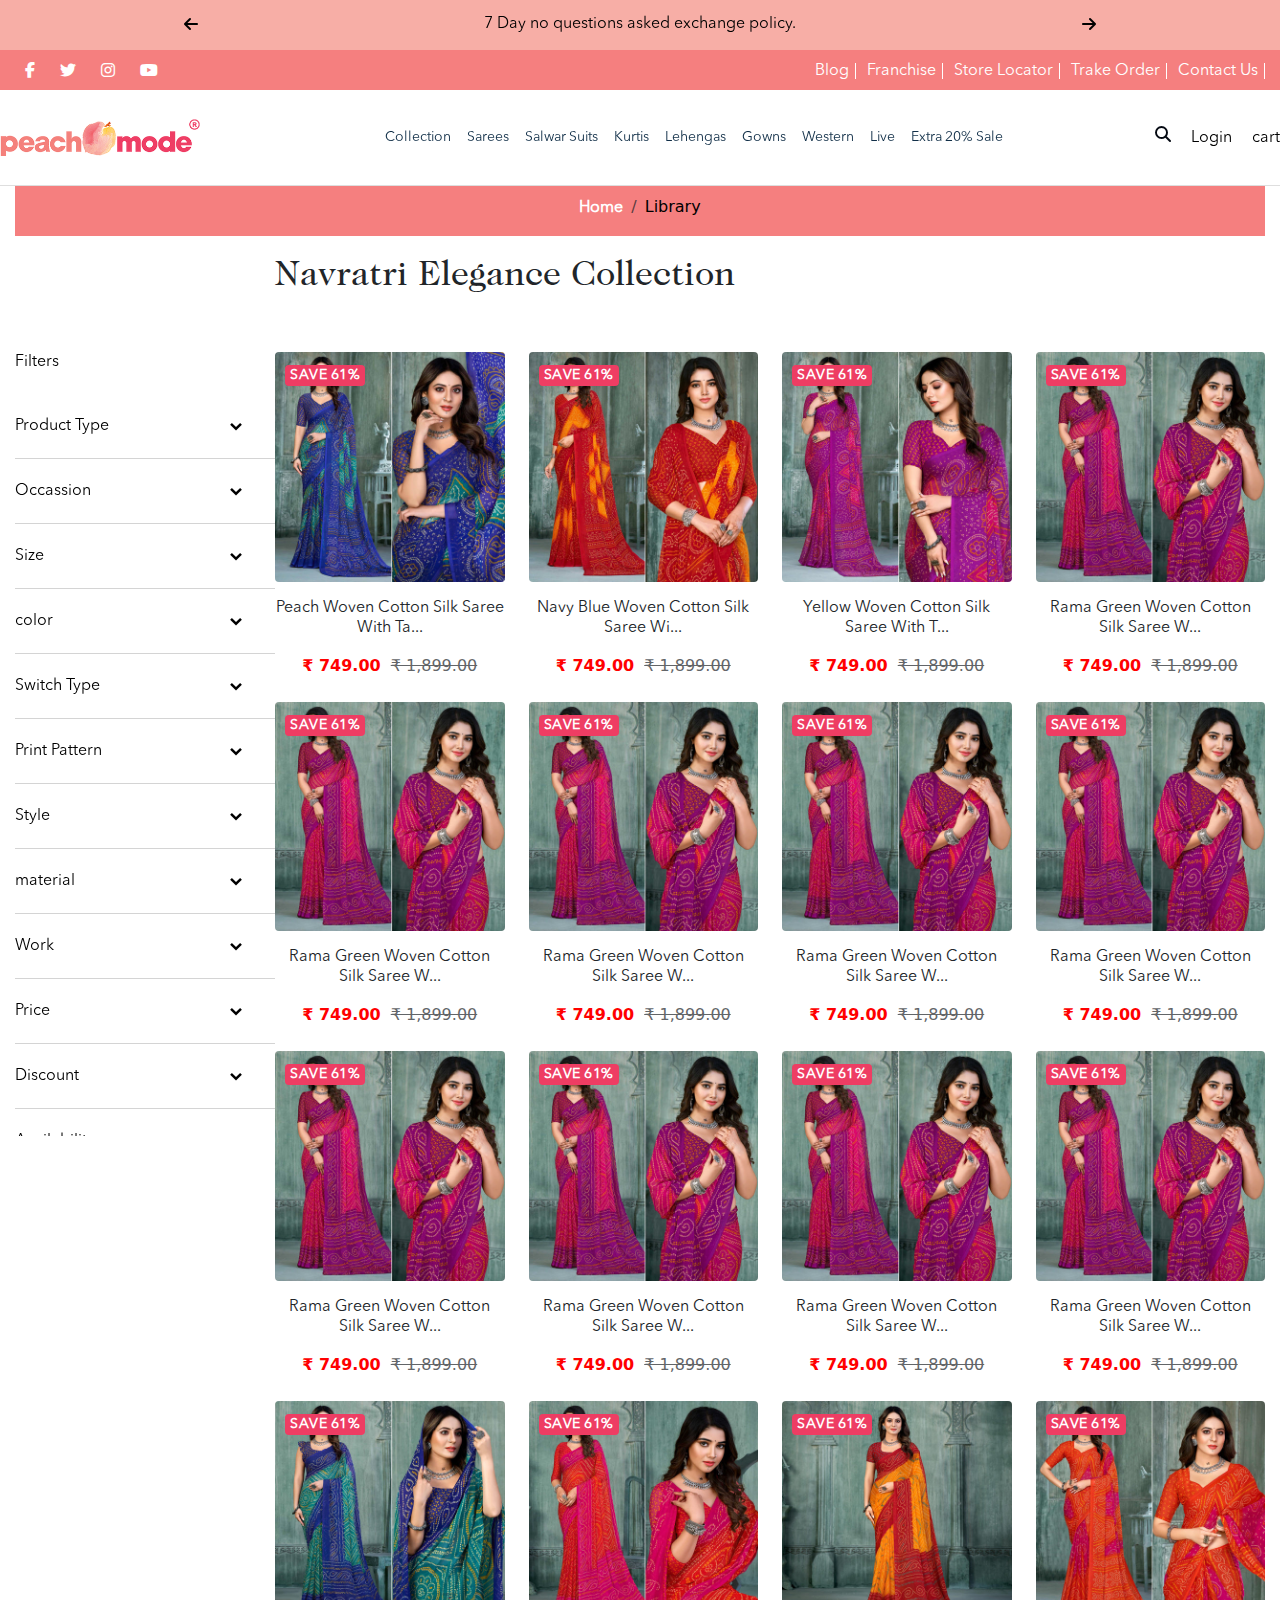
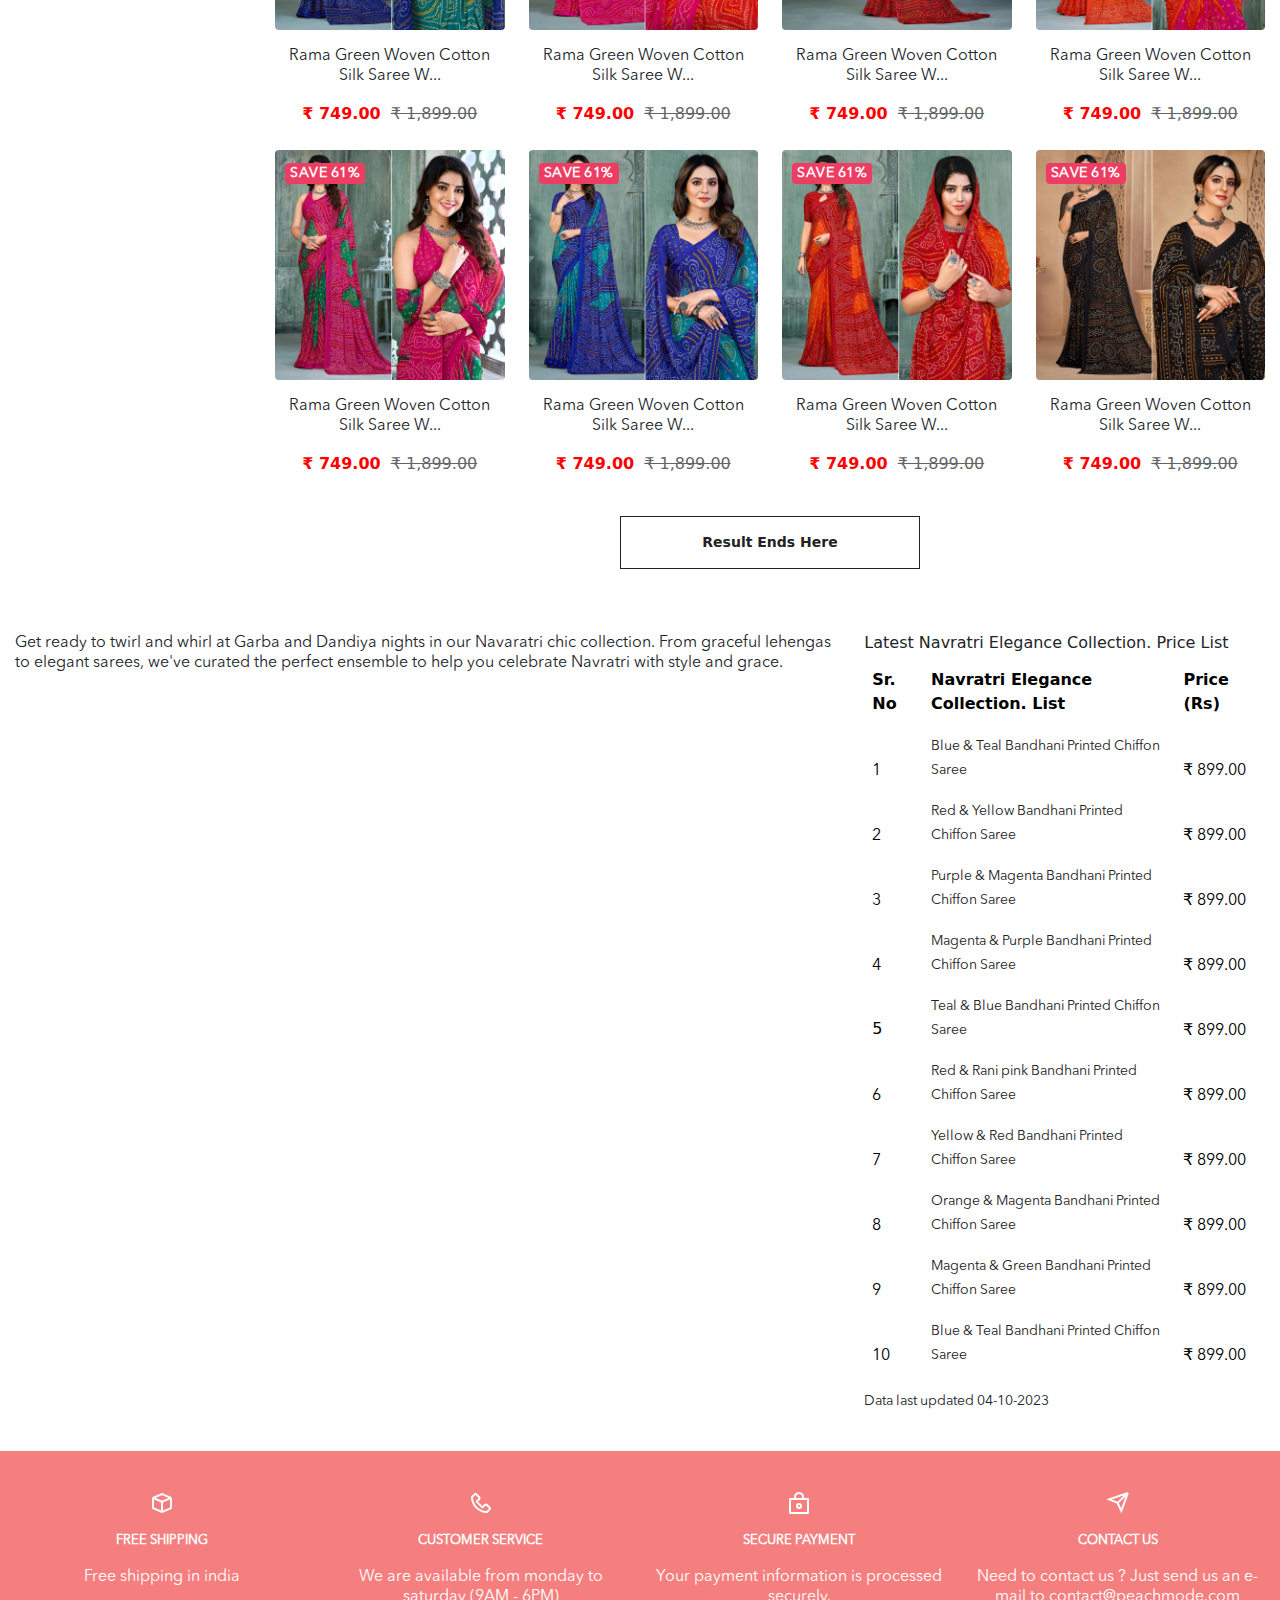
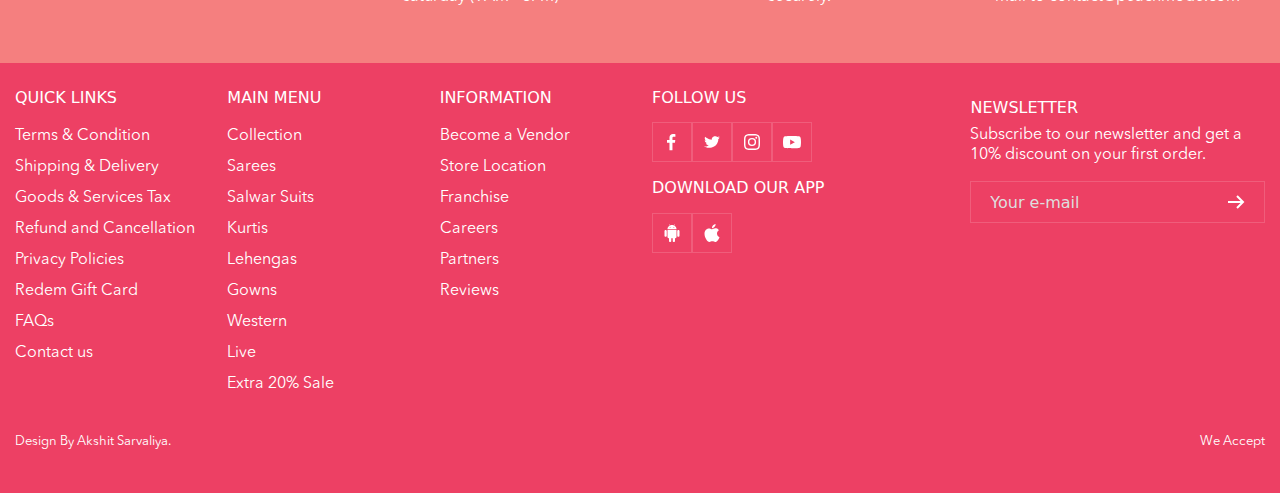
<file: product.html>
<!DOCTYPE html>
<html lang="en">

<head>
    <meta charset="UTF-8">
    <meta name="viewport" content="width=device-width, initial-scale=1.0">
    <title>Peach Mode</title>
    <!-- ------ css -------- -->
    <link rel="stylesheet" href="./css/style.css">
    <!-- ------- Font Awesome -------- -->
    <link rel="stylesheet" href="https://cdnjs.cloudflare.com/ajax/libs/font-awesome/6.4.2/css/all.min.css">
    <!-- --------- bootstrap -------- -->
    <link rel="stylesheet" href="https://cdn.jsdelivr.net/npm/bootstrap@5.3.2/dist/css/bootstrap.min.css">
  <link href='https://unpkg.com/boxicons@2.0.7/css/boxicons.min.css' rel='stylesheet'>

</head>

<body>




    <!-- ============ Annoucement =========== -->
  <section class="annoucement">
    <div class="container">
      <div id="kagepisuceng" class="kagepisuceng">
       
        <div class="kagepisuceng__items">
          <div class="kagepisuceng__item kagepisuceng__item_1 kagepisuceng__item_active">
            <div class="kagepisuceng__item_inner">
              <span class="kagepisuceng__item_img">
                
              </span>
              <span class="kagepisuceng__item_testimonial">
                <p class="kagepisuceng__item_name">7 Day no questions asked exchange policy.</p>
    
              </span>
            </div>
          </div>
          <div class="kagepisuceng__item kagepisuceng__item_2">
            <div class="kagepisuceng__item_inner">
              <span class="kagepisuceng__item_img">
              </span>
              <span class="kagepisuceng__item_testimonial">
                <p class="kagepisuceng__item_name">Shopping - Wordwide</p>
    
              </span>
            </div>
          </div>
          <div class="kagepisuceng__item kagepisuceng__item_3">
            <div class="kagepisuceng__item_inner">
              <span class="kagepisuceng__item_img">
              </span>
              <span class="kagepisuceng__item_testimonial">
                <p class="kagepisuceng__item_name">Free Shipping in India. Free COD.</p>
    
              </span>
            </div>
          </div>
          
        </div>
        <a href="#" ><i class="fa-solid fa-arrow-left kagepisuceng__control kagepisuceng__control_prev" style="color: #000205;" role="button"></i></a>
        <a href="#" ><i class="fa-solid fa-arrow-right kagepisuceng__control kagepisuceng__control_next" style="color: #010409;" role="button"></i></a>
      </div>
    </div>
  </section>

    <!-- =============== Header ============= -->
    <section class="header">
        <div class="container-1">
            <div class="header-bar">
                <div class="social-media">
                    <i class="fa-brands fa-facebook-f" style="color: #ffffff;"></i>
                    <i class="fa-brands fa-twitter" style="color: #ffffff;"></i>
                    <i class="fa-brands fa-instagram" style="color: #ffffff;"></i>
                    <i class="fa-brands fa-youtube" style="color: #ffffff;"></i>
                </div>
                <div class="header-bar-text">
                    <a href="">Blog</a>
                    <a href="">Franchise</a>
                    <a href="">Store Locator</a>
                    <a href="">Trake Order</a>
                    <a href="contact-us.html">Contact Us</a>
                </div>
            </div>
        </div>
    </section>
 <!-- ============= NAVBAR =========== -->

 <navbar class="navbar sticky  container-1">

    <div class="logo">
      <a href="index.html"><img src="./img/logo.png" width="200px" alt=""></a>
    </div>
    <ul class="menu-items">
      <li class="dropdown">
        <a href="#" class="menu-item first-item expand-btn">Collection</a>
        <ul class="dropdown-menu sample">
          <li><a href="#" class="menu-item">New Arrivals</a></li>
          <li><a href="#" class="menu-item">Handbags</a></li>
          <li class="dropdown dropdown-right">
            <a href="#" class="menu-item expand-btn-1">
              Jewellery
            </a>
            <ul class="menu-right sample">
              <li><a href="#" class="menu-item">Earrings</a></li>
              <li><a href="#" class="menu-item">Necklace</a></li>
              <li><a href="#" class="menu-item">Rings</a></li>
              <li><a href="#" class="menu-item">Bracelet</a></li>
              <li><a href="#" class="menu-item">Maang tikka</a></li>
            </ul>
          </li>
          <li><a href="#" class="menu-item">Exclusive</a></li>
          <li><a href="#" class="menu-item">Combo Packs</a></li>
          <li><a href="#" class="menu-item">Mens Kurta Pyjama</a></li>

        </ul>
      </li>

      <li>
        <a href="#" class="menu-item first-item expand-btn">Sarees</a>
        <div class="mega-menu sample">
          <div class="content">

            <div class="col">
              <section>
                <div class="menu-title">Fabric</div>
                <ul class="mega-links ">
                  <li><a href="#" class="menu-item">Cotton Sarees </a></li>
                  <li><a href="#" class="menu-item">Art Silk Sarees</a></li>
                  <li><a href="#" class="menu-item">Chiffon Sarees</a></li>
                  <li><a href="#" class="menu-item">Georgette Sarees</a></li>
                  <li><a href="#" class="menu-item">Crepe Sarees</a></li>
                  <li><a href="#" class="menu-item">Organza Sarees</a></li>
                  <li><a href="#" class="menu-item">Chanderi Silk</a></li>
                  <li><a href="#" class="menu-item">Bhagalpuri Silk</a></li>
                  <li><a href="#" class="menu-item">Satin Sarees</a></li>
                  <li><a href="#" class="menu-item">Linen Sarees</a></li>
                  <li><a href="#" class="menu-item">Net Sarees</a></li>
                  <li><a href="#" class="menu-item">Kanjivaram</a></li>
                  <li><a href="#" class="menu-item">Banarasi Silk</a></li>

                </ul>
              </section>
            </div>
            <div class="col">
              <section>
                <div class="menu-title">Print/Pattern</div>
                <ul class="mega-links">
                  <li><a href="#" class="menu-item">Floral Print</a></li>
                  <li><a href="#" class="menu-item">Bandhani Sarees</a></li>
                  <li><a href="#" class="menu-item">Embroidered</a></li>
                  <li><a href="#" class="menu-item">Paithani</a></li>
                  <li><a href="#" class="menu-item">Lucknowi / Chickankari</a></li>
                  <li><a href="#" class="menu-item">Patola</a></li>
                </ul>
              </section>
            </div>
            <div class="col">
              <section>
                <div class="menu-title">Collection</div>
                <ul class="mega-links">
                  <li><a href="#" class="menu-item">Half N Half Saree</a></li>
                  <li><a href="#" class="menu-item">Authentic Drapes</a></li>
                  <li><a href="#" class="menu-item">Bollywood</a></li>
                </ul>
              </section>
            </div>
            <div class="col">
              <section>
                <div class="menu-title">Price</div>
                <ul class="mega-links">
                  <li><a href="#" class="menu-item">0-999</a></li>
                  <li><a href="#" class="menu-item">1000-1999</a></li>
                  <li><a href="#" class="menu-item">2000-2999</a></li>
                  <li><a href="#" class="menu-item">3000-3999</a></li>
                  <li><a href="#" class="menu-item">4000-4999</a></li>
                  <li><a href="#" class="menu-item">5000 & above</a></li>

                </ul>
              </section>
            </div>
            <div class="col">
              <section>
                <div class="menu-title">Occasion</div>
                <ul class="mega-links">
                  <li><a href="#" class="menu-item">Bridal</a></li>
                  <li><a href="#" class="menu-item">Casual / Daily </a></li>
                  <li><a href="#" class="menu-item">Engagement</a></li>
                  <li><a href="#" class="menu-item">Festive</a></li>
                  <li><a href="#" class="menu-item">Haldi</a></li>
                  <li><a href="#" class="menu-item">Mehendi</a></li>
                  <li><a href="#" class="menu-item">Office wear</a></li>
                  <li><a href="#" class="menu-item">Party</a></li>
                  <li><a href="#" class="menu-item">Reception</a></li>
                  <li><a href="#" class="menu-item">Sangeet</a></li>
                  <li><a href="#" class="menu-item">Wedding</a></li>

                </ul>
              </section>
            </div>
            <div class="col">
              <section>
                <div class="menu-title">Color</div>
                <ul class="mega-links">
                  <li><a href="#" class="menu-item">Red</a></li>
                  <li><a href="#" class="menu-item">Pink</a></li>
                  <li><a href="#" class="menu-item">White</a></li>
                  <li><a href="#" class="menu-item">Black</a></li>
                  <li><a href="#" class="menu-item">Orange</a></li>
                  <li><a href="#" class="menu-item">Blue</a></li>
                  <li><a href="#" class="menu-item">Purple</a></li>
                  <li><a href="#" class="menu-item">Yellow</a></li>
                  <li><a href="#" class="menu-item">Brown</a></li>
                  <li><a href="#" class="menu-item">Grey</a></li>
                  <li><a href="#" class="menu-item">Green</a></li>
                  <li><a href="#" class="menu-item">Multicolor</a></li>

                </ul>
              </section>
            </div>
            <div class="col">
              <section>
                <a href="#" class="img-wrapper"><span class="img"><img src="./img/sarees-banner.webp"
                      alt="Random Image" /></span></a>
              </section>
            </div>
          </div>
        </div>
      </li>

      <li>
        <a href="#" class="menu-item first-item expand-btn">Salwar Suits</a>
        <div class="mega-menu sample">
          <div class="content">

            <div class="col">
              <section>
                <div class="menu-title">Fabric</div>
                <ul class="mega-links ">
                  <li><a href="#" class="menu-item">Rayon </a></li>
                  <li><a href="#" class="menu-item">Cotton</a></li>
                  <li><a href="#" class="menu-item">Georgette</a></li>
                  <li><a href="#" class="menu-item">Crepe</a></li>
                  <li><a href="#" class="menu-item">Chiffon </a></li>
                  <li><a href="#" class="menu-item">Organza </a></li>
                  <li><a href="#" class="menu-item">Bhagalpuri Silk</a></li>
                  <li><a href="#" class="menu-item">Banarasi</a></li>
                  <li><a href="#" class="menu-item">Chanderi</a></li>
                  <li><a href="#" class="menu-item">Jacquard</a></li>
                  <li><a href="#" class="menu-item">Tapetta Silk</a></li>
                  <li><a href="#" class="menu-item">Tussar Silk</a></li>
                  <li><a href="#" class="menu-item">Net</a></li>

                </ul>
              </section>
            </div>
            <div class="col">
              <section>
                <div class="menu-title">Style</div>
                <ul class="mega-links">
                  <li><a href="#" class="menu-item">Sharara Suits</a></li>
                  <li><a href="#" class="menu-item">Anarkali Suits</a></li>
                  <li><a href="#" class="menu-item">Palazzo Suits</a></li>
                  <li><a href="#" class="menu-item">Patiala Suits</a></li>
                  <li><a href="#" class="menu-item">Pakistani Suits</a></li>
                  <li><a href="#" class="menu-item">Straight Cut Suits</a></li>
                  <li><a href="#" class="menu-item">Indo western</a></li>

                </ul>
              </section>
            </div>
            <div class="col">
              <section>
                <div class="menu-title">Stitch Type</div>
                <ul class="mega-links">
                  <li><a href="#" class="menu-item">Unstitched Salwar suits</a></li>
                  <li><a href="#" class="menu-item">Readymade Salwar suits</a></li>
                  <li><a href="#" class="menu-item">Semi Stitched</a></li>
                </ul>
              </section>
            </div>
            <div class="col">
              <section>
                <div class="menu-title">Price</div>
                <ul class="mega-links">
                  <li><a href="#" class="menu-item">0-999</a></li>
                  <li><a href="#" class="menu-item">1000-1999</a></li>
                  <li><a href="#" class="menu-item">2000-2999</a></li>
                  <li><a href="#" class="menu-item">3000 & above</a></li>

                </ul>
              </section>
            </div>
            <div class="col">
              <section>
                <div class="menu-title">Occasion</div>
                <ul class="mega-links">
                  <li><a href="#" class="menu-item">Bridal</a></li>
                  <li><a href="#" class="menu-item">Casual / Daily </a></li>
                  <li><a href="#" class="menu-item">Engagement</a></li>
                  <li><a href="#" class="menu-item">Festive</a></li>
                  <li><a href="#" class="menu-item">Haldi</a></li>
                  <li><a href="#" class="menu-item">Mehendi</a></li>
                  <li><a href="#" class="menu-item">Office wear</a></li>
                  <li><a href="#" class="menu-item">Party</a></li>
                  <li><a href="#" class="menu-item">Reception</a></li>
                  <li><a href="#" class="menu-item">Sangeet</a></li>
                  <li><a href="#" class="menu-item">Wedding</a></li>

                </ul>
              </section>
            </div>
            <div class="col">
              <section>
                <div class="menu-title">Color</div>
                <ul class="mega-links">
                  <li><a href="#" class="menu-item">Red</a></li>
                  <li><a href="#" class="menu-item">Pink</a></li>
                  <li><a href="#" class="menu-item">White</a></li>
                  <li><a href="#" class="menu-item">Black</a></li>
                  <li><a href="#" class="menu-item">Orange</a></li>
                  <li><a href="#" class="menu-item">Blue</a></li>
                  <li><a href="#" class="menu-item">Purple</a></li>
                  <li><a href="#" class="menu-item">Yellow</a></li>
                  <li><a href="#" class="menu-item">Brown</a></li>
                  <li><a href="#" class="menu-item">Grey</a></li>
                  <li><a href="#" class="menu-item">Green</a></li>
                  <li><a href="#" class="menu-item">Multicolor</a></li>

                </ul>
              </section>
            </div>
            <div class="col">
              <section>
                <a href="#" class="img-wrapper"><span class="img"><img src="./img/salwar-banner.webp"
                      alt="Random Image" /></span></a>
              </section>
            </div>
          </div>
        </div>
      </li>

      <li>
        <a href="#" class="menu-item first-item expand-btn">Kurtis</a>
        <div class="mega-menu sample">
          <div class="content">

            <div class="col">
              <section>
                <div class="menu-title">Fabric</div>
                <ul class="mega-links ">
                  <li><a href="#" class="menu-item">Rayon </a></li>
                  <li><a href="#" class="menu-item">Cotton</a></li>
                  <li><a href="#" class="menu-item">Georgette</a></li>
                  <li><a href="#" class="menu-item">Crepe</a></li>
                  <li><a href="#" class="menu-item">Chiffon </a></li>
                  <li><a href="#" class="menu-item">Organza </a></li>
                  <li><a href="#" class="menu-item">Bhagalpuri Silk</a></li>
                  <li><a href="#" class="menu-item">Banarasi</a></li>
                  <li><a href="#" class="menu-item">Chanderi</a></li>
                  <li><a href="#" class="menu-item">Jacquard</a></li>
                  <li><a href="#" class="menu-item">Tapetta Silk</a></li>
                  <li><a href="#" class="menu-item">Tussar Silk</a></li>
                  <li><a href="#" class="menu-item">Net</a></li>

                </ul>
              </section>
            </div>
            <div class="col">
              <section>
                <div class="menu-title">Style</div>
                <ul class="mega-links">
                  <li><a href="#" class="menu-item">Sharara Suits</a></li>
                  <li><a href="#" class="menu-item">Anarkali Suits</a></li>
                  <li><a href="#" class="menu-item">Palazzo Suits</a></li>
                  <li><a href="#" class="menu-item">Patiala Suits</a></li>
                  <li><a href="#" class="menu-item">Pakistani Suits</a></li>
                  <li><a href="#" class="menu-item">Straight Cut Suits</a></li>
                  <li><a href="#" class="menu-item">Indo western</a></li>

                </ul>
              </section>
            </div>
            <div class="col">
              <section>
                <div class="menu-title">Stitch Type</div>
                <ul class="mega-links">
                  <li><a href="#" class="menu-item">Unstitched Salwar suits</a></li>
                  <li><a href="#" class="menu-item">Readymade Salwar suits</a></li>
                  <li><a href="#" class="menu-item">Semi Stitched</a></li>
                </ul>
              </section>
            </div>
            <div class="col">
              <section>
                <div class="menu-title">Price</div>
                <ul class="mega-links">
                  <li><a href="#" class="menu-item">0-999</a></li>
                  <li><a href="#" class="menu-item">1000-1999</a></li>
                  <li><a href="#" class="menu-item">2000-2999</a></li>
                  <li><a href="#" class="menu-item">3000 & above</a></li>

                </ul>
              </section>
            </div>
            <div class="col">
              <section>
                <div class="menu-title">Occasion</div>
                <ul class="mega-links">
                  <li><a href="#" class="menu-item">Bridal</a></li>
                  <li><a href="#" class="menu-item">Casual / Daily </a></li>
                  <li><a href="#" class="menu-item">Engagement</a></li>
                  <li><a href="#" class="menu-item">Festive</a></li>
                  <li><a href="#" class="menu-item">Haldi</a></li>
                  <li><a href="#" class="menu-item">Mehendi</a></li>
                  <li><a href="#" class="menu-item">Office wear</a></li>
                  <li><a href="#" class="menu-item">Party</a></li>
                  <li><a href="#" class="menu-item">Reception</a></li>
                  <li><a href="#" class="menu-item">Sangeet</a></li>
                  <li><a href="#" class="menu-item">Wedding</a></li>

                </ul>
              </section>
            </div>
            <div class="col">
              <section>
                <div class="menu-title">Color</div>
                <ul class="mega-links">
                  <li><a href="#" class="menu-item">Red</a></li>
                  <li><a href="#" class="menu-item">Pink</a></li>
                  <li><a href="#" class="menu-item">White</a></li>
                  <li><a href="#" class="menu-item">Black</a></li>
                  <li><a href="#" class="menu-item">Orange</a></li>
                  <li><a href="#" class="menu-item">Blue</a></li>
                  <li><a href="#" class="menu-item">Purple</a></li>
                  <li><a href="#" class="menu-item">Yellow</a></li>
                  <li><a href="#" class="menu-item">Brown</a></li>
                  <li><a href="#" class="menu-item">Grey</a></li>
                  <li><a href="#" class="menu-item">Green</a></li>
                  <li><a href="#" class="menu-item">Multicolor</a></li>

                </ul>
              </section>
            </div>
            <div class="col">
              <section>
                <a href="#" class="img-wrapper"><span class="img"><img src="./img/kurtis.webp"
                      alt="Random Image" /></span></a>
              </section>
            </div>
          </div>
        </div>
      </li>

      <li>
        <a href="#" class="menu-item first-item expand-btn">Lehengas</a>
        <div class="mega-menu sample">
          <div class="content">

            <div class="col">
              <section>
                <div class="menu-title">Fabric</div>
                <ul class="mega-links ">
                  <li><a href="#" class="menu-item">Rayon </a></li>
                  <li><a href="#" class="menu-item">Cotton</a></li>
                  <li><a href="#" class="menu-item">Georgette</a></li>
                  <li><a href="#" class="menu-item">Crepe</a></li>
                  <li><a href="#" class="menu-item">Chiffon </a></li>
                  <li><a href="#" class="menu-item">Organza </a></li>
                  <li><a href="#" class="menu-item">Bhagalpuri Silk</a></li>
                  <li><a href="#" class="menu-item">Banarasi</a></li>
                  <li><a href="#" class="menu-item">Chanderi</a></li>
                  <li><a href="#" class="menu-item">Jacquard</a></li>
                  <li><a href="#" class="menu-item">Tapetta Silk</a></li>
                  <li><a href="#" class="menu-item">Tussar Silk</a></li>
                  <li><a href="#" class="menu-item">Net</a></li>

                </ul>
              </section>
            </div>
            <div class="col">
              <section>
                <div class="menu-title">Style</div>
                <ul class="mega-links">
                  <li><a href="#" class="menu-item">Sharara Suits</a></li>
                  <li><a href="#" class="menu-item">Anarkali Suits</a></li>
                  <li><a href="#" class="menu-item">Palazzo Suits</a></li>
                  <li><a href="#" class="menu-item">Patiala Suits</a></li>
                  <li><a href="#" class="menu-item">Pakistani Suits</a></li>
                  <li><a href="#" class="menu-item">Straight Cut Suits</a></li>
                  <li><a href="#" class="menu-item">Indo western</a></li>

                </ul>
              </section>
            </div>
            <div class="col">
              <section>
                <div class="menu-title">Stitch Type</div>
                <ul class="mega-links">
                  <li><a href="#" class="menu-item">Unstitched Salwar suits</a></li>
                  <li><a href="#" class="menu-item">Readymade Salwar suits</a></li>
                  <li><a href="#" class="menu-item">Semi Stitched</a></li>
                </ul>
              </section>
            </div>
            <div class="col">
              <section>
                <div class="menu-title">Price</div>
                <ul class="mega-links">
                  <li><a href="#" class="menu-item">0-999</a></li>
                  <li><a href="#" class="menu-item">1000-1999</a></li>
                  <li><a href="#" class="menu-item">2000-2999</a></li>
                  <li><a href="#" class="menu-item">3000 & above</a></li>

                </ul>
              </section>
            </div>
            <div class="col">
              <section>
                <div class="menu-title">Occasion</div>
                <ul class="mega-links">
                  <li><a href="#" class="menu-item">Bridal</a></li>
                  <li><a href="#" class="menu-item">Casual / Daily </a></li>
                  <li><a href="#" class="menu-item">Engagement</a></li>
                  <li><a href="#" class="menu-item">Festive</a></li>
                  <li><a href="#" class="menu-item">Haldi</a></li>
                  <li><a href="#" class="menu-item">Mehendi</a></li>
                  <li><a href="#" class="menu-item">Office wear</a></li>
                  <li><a href="#" class="menu-item">Party</a></li>
                  <li><a href="#" class="menu-item">Reception</a></li>
                  <li><a href="#" class="menu-item">Sangeet</a></li>
                  <li><a href="#" class="menu-item">Wedding</a></li>

                </ul>
              </section>
            </div>
            <div class="col">
              <section>
                <div class="menu-title">Color</div>
                <ul class="mega-links">
                  <li><a href="#" class="menu-item">Red</a></li>
                  <li><a href="#" class="menu-item">Pink</a></li>
                  <li><a href="#" class="menu-item">White</a></li>
                  <li><a href="#" class="menu-item">Black</a></li>
                  <li><a href="#" class="menu-item">Orange</a></li>
                  <li><a href="#" class="menu-item">Blue</a></li>
                  <li><a href="#" class="menu-item">Purple</a></li>
                  <li><a href="#" class="menu-item">Yellow</a></li>
                  <li><a href="#" class="menu-item">Brown</a></li>
                  <li><a href="#" class="menu-item">Grey</a></li>
                  <li><a href="#" class="menu-item">Green</a></li>
                  <li><a href="#" class="menu-item">Multicolor</a></li>

                </ul>
              </section>
            </div>
            <div class="col">
              <section>
                <a href="#" class="img-wrapper"><span class="img"><img src="./img/lehnga.webp"
                      alt="Random Image" /></span></a>
              </section>
            </div>
          </div>
        </div>
      </li>

      <li>
        <a href="#" class="menu-item first-item expand-btn">Gowns</a>
        <div class="mega-menu sample">
          <div class="content">

            <div class="col">
              <section>
                <div class="menu-title">Fabric</div>
                <ul class="mega-links ">
                  <li><a href="#" class="menu-item">Rayon </a></li>
                  <li><a href="#" class="menu-item">Cotton</a></li>
                  <li><a href="#" class="menu-item">Georgette</a></li>
                  <li><a href="#" class="menu-item">Crepe</a></li>
                  <li><a href="#" class="menu-item">Chiffon </a></li>
                  <li><a href="#" class="menu-item">Organza </a></li>
                  <li><a href="#" class="menu-item">Bhagalpuri Silk</a></li>
                  <li><a href="#" class="menu-item">Banarasi</a></li>
                  <li><a href="#" class="menu-item">Chanderi</a></li>
                  <li><a href="#" class="menu-item">Jacquard</a></li>
                  <li><a href="#" class="menu-item">Tapetta Silk</a></li>
                  <li><a href="#" class="menu-item">Tussar Silk</a></li>
                  <li><a href="#" class="menu-item">Net</a></li>

                </ul>
              </section>
            </div>


            <div class="col">
              <section>
                <div class="menu-title">Price</div>
                <ul class="mega-links">
                  <li><a href="#" class="menu-item">0-999</a></li>
                  <li><a href="#" class="menu-item">1000-1999</a></li>
                  <li><a href="#" class="menu-item">2000-2999</a></li>
                  <li><a href="#" class="menu-item">3000 & above</a></li>

                </ul>
              </section>
            </div>
            <div class="col">
              <section>
                <div class="menu-title">Occasion</div>
                <ul class="mega-links">
                  <li><a href="#" class="menu-item">Bridal</a></li>
                  <li><a href="#" class="menu-item">Casual / Daily </a></li>
                  <li><a href="#" class="menu-item">Engagement</a></li>
                  <li><a href="#" class="menu-item">Festive</a></li>
                  <li><a href="#" class="menu-item">Haldi</a></li>
                  <li><a href="#" class="menu-item">Mehendi</a></li>
                  <li><a href="#" class="menu-item">Office wear</a></li>
                  <li><a href="#" class="menu-item">Party</a></li>
                  <li><a href="#" class="menu-item">Reception</a></li>
                  <li><a href="#" class="menu-item">Sangeet</a></li>
                  <li><a href="#" class="menu-item">Wedding</a></li>

                </ul>
              </section>
            </div>
            <div class="col">
              <section>
                <div class="menu-title">Color</div>
                <ul class="mega-links">
                  <li><a href="#" class="menu-item">Red</a></li>
                  <li><a href="#" class="menu-item">Pink</a></li>
                  <li><a href="#" class="menu-item">White</a></li>
                  <li><a href="#" class="menu-item">Black</a></li>
                  <li><a href="#" class="menu-item">Orange</a></li>
                  <li><a href="#" class="menu-item">Blue</a></li>
                  <li><a href="#" class="menu-item">Purple</a></li>
                  <li><a href="#" class="menu-item">Yellow</a></li>
                  <li><a href="#" class="menu-item">Brown</a></li>
                  <li><a href="#" class="menu-item">Grey</a></li>
                  <li><a href="#" class="menu-item">Green</a></li>
                  <li><a href="#" class="menu-item">Multicolor</a></li>

                </ul>
              </section>
            </div>

          </div>
        </div>
      </li>

      <li>
        <a href="#" class="menu-item first-item expand-btn">Western</a>
        <div class="mega-menu sample">
          <div class="content">

            <div class="col">
              <section>
                <div class="menu-title">Fabric</div>
                <ul class="mega-links ">
                  <li><a href="#" class="menu-item">Rayon </a></li>
                  <li><a href="#" class="menu-item">Cotton</a></li>
                  <li><a href="#" class="menu-item">Georgette</a></li>
                  <li><a href="#" class="menu-item">Crepe</a></li>
                  <li><a href="#" class="menu-item">Chiffon </a></li>
                  <li><a href="#" class="menu-item">Organza </a></li>
                  <li><a href="#" class="menu-item">Bhagalpuri Silk</a></li>
                  <li><a href="#" class="menu-item">Banarasi</a></li>
                  <li><a href="#" class="menu-item">Chanderi</a></li>
                  <li><a href="#" class="menu-item">Jacquard</a></li>
                  <li><a href="#" class="menu-item">Tapetta Silk</a></li>
                  <li><a href="#" class="menu-item">Tussar Silk</a></li>
                  <li><a href="#" class="menu-item">Net</a></li>

                </ul>
              </section>
            </div>


            <div class="col">
              <section>
                <div class="menu-title">Price</div>
                <ul class="mega-links">
                  <li><a href="#" class="menu-item">0-999</a></li>
                  <li><a href="#" class="menu-item">1000-1999</a></li>
                  <li><a href="#" class="menu-item">2000-2999</a></li>
                  <li><a href="#" class="menu-item">3000 & above</a></li>

                </ul>
              </section>
            </div>
            <div class="col">
              <section>
                <div class="menu-title">Occasion</div>
                <ul class="mega-links">
                  <li><a href="#" class="menu-item">Bridal</a></li>
                  <li><a href="#" class="menu-item">Casual / Daily </a></li>
                  <li><a href="#" class="menu-item">Engagement</a></li>
                  <li><a href="#" class="menu-item">Festive</a></li>
                  <li><a href="#" class="menu-item">Haldi</a></li>
                  <li><a href="#" class="menu-item">Mehendi</a></li>
                  <li><a href="#" class="menu-item">Office wear</a></li>
                  <li><a href="#" class="menu-item">Party</a></li>
                  <li><a href="#" class="menu-item">Reception</a></li>
                  <li><a href="#" class="menu-item">Sangeet</a></li>
                  <li><a href="#" class="menu-item">Wedding</a></li>

                </ul>
              </section>
            </div>
            <div class="col">
              <section>
                <div class="menu-title">Color</div>
                <ul class="mega-links">
                  <li><a href="#" class="menu-item">Red</a></li>
                  <li><a href="#" class="menu-item">Pink</a></li>
                  <li><a href="#" class="menu-item">White</a></li>
                  <li><a href="#" class="menu-item">Black</a></li>
                  <li><a href="#" class="menu-item">Orange</a></li>
                  <li><a href="#" class="menu-item">Blue</a></li>
                  <li><a href="#" class="menu-item">Purple</a></li>
                  <li><a href="#" class="menu-item">Yellow</a></li>
                  <li><a href="#" class="menu-item">Brown</a></li>
                  <li><a href="#" class="menu-item">Grey</a></li>
                  <li><a href="#" class="menu-item">Green</a></li>
                  <li><a href="#" class="menu-item">Multicolor</a></li>

                </ul>
              </section>
            </div>

          </div>
        </div>
      </li>

      <li><a href="#" class="menu-item first-item">Live</a></li>
      <li><a href="#" class="menu-item first-item">Extra 20% Sale</a></li>

    </ul>
    <div class="navbar-right">
      <i class="fa-solid fa-magnifying-glass" style="color: #030811;"></i>
      <a href="">Login</a>
      <a href="">cart</a>


    </div>
    <div class="menu-btn">
      <div class="menu-btn__lines"></div>
    </div>
  </navbar>

    <!-- =================== Breadcrumb ===================== -->

    <section class="container-1">
        <div class="breadcrumb"
            style="background-color:#f57f7f;display: flex;justify-content: center;align-items: center;padding-top: 10px;">
            <ol class="breadcrumb">
                <li class="breadcrumb-item"><a href="#"
                        style="text-decoration: none;color: #fff;font-weight: bold;">Home</a></li>
                <li class="breadcrumb-item active" aria-current="page">Library</li>
            </ol>
        </div>
    </section>

    <!-- ========= product category ===============  -->

    <div class="container-1" >
        <div class="wrapper">
          <div class="sidebar">
    
            <ul class="nav-links mt-5">
              <li>
                <a href="#">
                  <span class="link_name">Filters</span>
                </a>
    
              </li>
              <li>
                <div class="icon-link">
                  <a href="#">
                    <span class="link_name">Product Type</span>
                  </a>
                  <i class='bx bxs-chevron-down arrow'></i>
                </div>
                <ul class="sub-menu">
                  <li><a class="link_name" href="#">Product Type</a></li>
                  <input type="checkbox" a href="#"> kurti</a><br>
                  <input type="checkbox" a href="#"> kurti</a><br>
                  <input type="checkbox" a href="#"> kurti</a><br>
                  <input type="checkbox" a href="#"> kurti</a><br>
                  <input type="checkbox" a href="#"> kurti</a><br>
                  <input type="checkbox" a href="#"> kurti</a><br>
    
    
                </ul>
              </li>
              <li>
                <div class="icon-link">
                  <a href="#">
                    <span class="link_name">Occassion</span>
                  </a>
                  <i class='bx bxs-chevron-down arrow'></i>
                </div>
                <ul class="sub-menu">
                  <li><a class="link_name" href="#">Casual</a></li>
                  <input type="checkbox" a href="#"> Daily</a><br>
                  <input type="checkbox" a href="#"> Daily</a><br>
                  <input type="checkbox" a href="#"> Daily</a><br>
                  <input type="checkbox" a href="#"> Daily</a><br>
                  <input type="checkbox" a href="#"> Daily</a><br>
                  <input type="checkbox" a href="#"> Daily</a><br>
                  <input type="checkbox" a href="#"> Daily</a><br>
                  <input type="checkbox" a href="#"> Daily</a><br>
                  <input type="checkbox" a href="#"> Daily</a><br>
                  <input type="checkbox" a href="#"> Daily</a><br>
    
    
                </ul>
              </li>
              <li>
                <div class="icon-link">
                  <a href="#">
                    <span class="link_name">Size</span>
                  </a>
                  <i class='bx bxs-chevron-down arrow'></i>
                </div>
                <ul class="sub-menu">
                  <li><a class="link_name" href="#">Size</a></li>
                  <input type="checkbox" a href="#"> XS (17)</a><br>
                  <input type="checkbox" a href="#"> XS (17)</a><br>
                  <input type="checkbox" a href="#"> XS (17)</a><br>
                  <input type="checkbox" a href="#"> XS (17)</a><br>
                  <input type="checkbox" a href="#"> XS (17)</a><br>
                  <input type="checkbox" a href="#"> XS (17)</a><br>
                  <input type="checkbox" a href="#"> XS (17)</a><br>
    
    
                </ul>
              </li>
              <li>
                <div class="icon-link">
                  <a href="#">
                    <span class="link_name">color</span>
                  </a>
                  <i class='bx bxs-chevron-down arrow'></i>
                </div>
                <ul class="sub-menu">
                  <li><a class="link_name" href="#">color</a></li>
                  <input type="checkbox" a href="#"> Beige (2)</a><br>
                  <input type="checkbox" a href="#"> Beige (2)</a><br>
                  <input type="checkbox" a href="#"> Beige (2)</a><br>
                  <input type="checkbox" a href="#"> Beige (2)</a><br>
                  <input type="checkbox" a href="#"> Beige (2)</a><br>
                  <input type="checkbox" a href="#"> Beige (2)</a><br>
                  <input type="checkbox" a href="#"> Beige (2)</a><br>
                  <input type="checkbox" a href="#"> Beige (2)</a><br>
                  <input type="checkbox" a href="#"> Beige (2)</a><br>
                  <input type="checkbox" a href="#"> Beige (2)</a><br>
                  <input type="checkbox" a href="#"> Beige (2)</a><br>
                  <input type="checkbox" a href="#"> Beige (2)</a><br>
                  <input type="checkbox" a href="#"> Beige (2)</a><br>
                  <input type="checkbox" a href="#"> Beige (2)</a><br>
                  <input type="checkbox" a href="#"> Beige (2)</a><br>
                  <input type="checkbox" a href="#"> Beige (2)</a><br>
                  <input type="checkbox" a href="#"> Beige (2)</a><br>
                  <input type="checkbox" a href="#"> Beige (2)</a><br>
                  <input type="checkbox" a href="#"> Beige (2)</a><br>
                  <input type="checkbox" a href="#"> Beige (2)</a><br>
                  <input type="checkbox" a href="#"> Beige (2)</a><br>
                  <input type="checkbox" a href="#"> Beige (2)</a><br>
                  <input type="checkbox" a href="#"> Beige (2)</a><br>
                  <input type="checkbox" a href="#"> Beige (2)</a><br>
                  <input type="checkbox" a href="#"> Beige (2)</a><br>
                  <input type="checkbox" a href="#"> Beige (2)</a><br>
                  <input type="checkbox" a href="#"> Beige (2)</a><br>
                  <input type="checkbox" a href="#"> Beige (2)</a><br>
                  <input type="checkbox" a href="#"> Beige (2)</a><br>
                  <input type="checkbox" a href="#"> Beige (2)</a><br>
                  <input type="checkbox" a href="#"> Beige (2)</a><br>
                  <input type="checkbox" a href="#"> Beige (2)</a><br>
                  <input type="checkbox" a href="#"> Beige (2)</a><br>
                  <input type="checkbox" a href="#"> Beige (2)</a><br>
                  <input type="checkbox" a href="#"> Beige (2)</a><br>
                  <input type="checkbox" a href="#"> Beige (2)</a><br>
    
    
                </ul>
              </li>
              <li>
                <div class="icon-link">
                  <a href="#">
                    <span class="link_name">Switch Type</span>
                  </a>
                  <i class='bx bxs-chevron-down arrow'></i>
                </div>
                <ul class="sub-menu">
                  <li><a class="link_name" href="#">Switch Type</a>
                    <input type="checkbox" a href="#"> Semi Stitched (56)</a><br>
                    <input type="checkbox" a href="#"> Stitched</a><br>
                    <input type="checkbox" a href="#"> Un Stitched</a>
                </ul>
              </li>
              <li>
                <div class="icon-link">
    
                  <a href="#">
                    <span class="link_name">Print Pattern</span>
                  </a>
                  <i class='bx bxs-chevron-down arrow'></i>
                </div>
                <ul class="sub-menu">
                  <li><a class="link_name" href="#">Print Pattern</a></li>
                  <input type="checkbox" a href="#"> Abstract Print (4)</a><br>
                  <input type="checkbox" a href="#"> Abstract Print (4)</a><br>
                  <input type="checkbox" a href="#"> Abstract Print (4)</a><br>
                  <input type="checkbox" a href="#"> Abstract Print (4)</a><br>
                  <input type="checkbox" a href="#"> Abstract Print (4)</a><br>
                  <input type="checkbox" a href="#"> Abstract Print (4)</a><br>
                  <input type="checkbox" a href="#"> Abstract Print (4)</a><br>
                  <input type="checkbox" a href="#"> Abstract Print (4)</a><br>
                  <input type="checkbox" a href="#"> Abstract Print (4)</a><br>
                  <input type="checkbox" a href="#"> Abstract Print (4)</a><br>
                  <input type="checkbox" a href="#"> Abstract Print (4)</a><br>
                  <input type="checkbox" a href="#"> Abstract Print (4)</a><br>
                  <input type="checkbox" a href="#"> Abstract Print (4)</a><br>
                  <input type="checkbox" a href="#"> Abstract Print (4)</a><br>
                  <input type="checkbox" a href="#"> Abstract Print (4)</a><br>
                  <input type="checkbox" a href="#"> Abstract Print (4)</a><br>
                  <input type="checkbox" a href="#"> Abstract Print (4)</a><br>
                  <input type="checkbox" a href="#"> Abstract Print (4)</a><br>
                  <input type="checkbox" a href="#"> Abstract Print (4)</a><br>
                  <input type="checkbox" a href="#"> Abstract Print (4)</a><br>
                  <input type="checkbox" a href="#"> Abstract Print (4)</a><br>
                  <input type="checkbox" a href="#"> Abstract Print (4)</a><br>
                  <input type="checkbox" a href="#"> Abstract Print (4)</a><br>
                  <input type="checkbox" a href="#"> Abstract Print (4)</a><br>
                  <input type="checkbox" a href="#"> Abstract Print (4)</a><br>
                  <input type="checkbox" a href="#"> Abstract Print (4)</a><br>
                  <input type="checkbox" a href="#"> Abstract Print (4)</a><br>
                  <input type="checkbox" a href="#"> Abstract Print (4)</a><br>
                  <input type="checkbox" a href="#"> Abstract Print (4)</a><br>
                  <input type="checkbox" a href="#"> Abstract Print (4)</a><br>
                  <input type="checkbox" a href="#"> Abstract Print (4)</a><br>
                  <input type="checkbox" a href="#"> Abstract Print (4)</a><br>
                  <input type="checkbox" a href="#"> Abstract Print (4)</a><br>
                  <input type="checkbox" a href="#"> Abstract Print (4)</a><br>
                  <input type="checkbox" a href="#"> Abstract Print (4)</a><br>
                  <input type="checkbox" a href="#"> Abstract Print (4)</a><br>
                  <input type="checkbox" a href="#"> Abstract Print (4)</a><br>
                  <input type="checkbox" a href="#"> Abstract Print (4)</a><br>
                  <input type="checkbox" a href="#"> Abstract Print (4)</a><br>
                  <input type="checkbox" a href="#"> Abstract Print (4)</a><br>
                  <input type="checkbox" a href="#"> Abstract Print (4)</a><br>
                  <input type="checkbox" a href="#"> Abstract Print (4)</a><br>
    
    
    
                </ul>
              </li>
              <li>
                <div class="icon-link">
                  <a href="#">
                    <span class="link_name">Style</span>
                  </a>
                  <i class='bx bxs-chevron-down arrow'></i>
                </div>
                <ul class="sub-menu">
                  <li><a class="link_name" href="#">Style</a></li>
                  <input type="checkbox" a href="#"> Bottom Sharara (29)</a><br>
                  <input type="checkbox" a href="#"> Bottom Sharara (29)</a><br>
                  <input type="checkbox" a href="#"> Bottom Sharara (29)</a><br>
                  <input type="checkbox" a href="#"> Bottom Sharara (29)</a><br>
                  <input type="checkbox" a href="#"> Bottom Sharara (29)</a><br>
                  <input type="checkbox" a href="#"> Bottom Sharara (29)</a><br>
                  <input type="checkbox" a href="#"> Bottom Sharara (29)</a><br>
                  <input type="checkbox" a href="#"> Bottom Sharara (29)</a><br>
                  <input type="checkbox" a href="#"> Bottom Sharara (29)</a><br>
                  <input type="checkbox" a href="#"> Bottom Sharara (29)</a><br>
                  <input type="checkbox" a href="#"> Bottom Sharara (29)</a><br>
                  <input type="checkbox" a href="#"> Bottom Sharara (29)</a><br>
                  <input type="checkbox" a href="#"> Bottom Sharara (29)</a><br>
                  <input type="checkbox" a href="#"> Bottom Sharara (29)</a><br>
                  <input type="checkbox" a href="#"> Bottom Sharara (29)</a><br>
                  <input type="checkbox" a href="#"> Bottom Sharara (29)</a><br>
                  <input type="checkbox" a href="#"> Bottom Sharara (29)</a><br>
                  <input type="checkbox" a href="#"> Bottom Sharara (29)</a><br>
                  <input type="checkbox" a href="#"> Bottom Sharara (29)</a><br>
                  <input type="checkbox" a href="#"> Bottom Sharara (29)</a><br>
                  <input type="checkbox" a href="#"> Bottom Sharara (29)</a><br>
                  <input type="checkbox" a href="#"> Bottom Sharara (29)</a><br>
                  <input type="checkbox" a href="#"> Bottom Sharara (29)</a><br>
                  <input type="checkbox" a href="#"> Bottom Sharara (29)</a><br>
                  <input type="checkbox" a href="#"> Bottom Sharara (29)</a><br>
                  <input type="checkbox" a href="#"> Bottom Sharara (29)</a><br>
                  <input type="checkbox" a href="#"> Bottom Sharara (29)</a><br>
                  <input type="checkbox" a href="#"> Bottom Sharara (29)</a><br>
                  <input type="checkbox" a href="#"> Bottom Sharara (29)</a><br>
                  <input type="checkbox" a href="#"> Bottom Sharara (29)</a><br>
                  <input type="checkbox" a href="#"> Bottom Sharara (29)</a><br>
                  <input type="checkbox" a href="#"> Bottom Sharara (29)</a><br>
                  <input type="checkbox" a href="#"> Bottom Sharara (29)</a><br>
    
    
    
                </ul>
              </li>
              <li>
                <div class="icon-link">
                  <a href="#">
                    <span class="link_name">material</span>
                  </a>
                  <i class='bx bxs-chevron-down arrow'></i>
                </div>
                <ul class="sub-menu">
                  <li><a class="link_name" href="#">material</a></li>
                  <input type="checkbox" a href="#"> Art Silk (35)</a><br>
                  <input type="checkbox" a href="#"> Art Silk (35)</a><br>
                  <input type="checkbox" a href="#"> Art Silk (35)</a><br>
                  <input type="checkbox" a href="#"> Art Silk (35)</a><br>
                  <input type="checkbox" a href="#"> Art Silk (35)</a><br>
                  <input type="checkbox" a href="#"> Art Silk (35)</a><br>
                  <input type="checkbox" a href="#"> Art Silk (35)</a><br>
                  <input type="checkbox" a href="#"> Art Silk (35)</a><br>
                  <input type="checkbox" a href="#"> Art Silk (35)</a><br>
                  <input type="checkbox" a href="#"> Art Silk (35)</a><br>
                  <input type="checkbox" a href="#"> Art Silk (35)</a><br>
                </ul>
              </li>
              <li>
                <div class="icon-link">
                  <a href="#">
                    <span class="link_name">Work</span>
                  </a>
                  <i class='bx bxs-chevron-down arrow'></i>
                </div>
                <ul class="sub-menu">
                  <li><a class="link_name" href="#">Work</a></li>
                  <input type="checkbox" a href="#"> Embroidered (121)</a><br>
                  <input type="checkbox" a href="#"> Embroidered (121)</a><br>
                  <input type="checkbox" a href="#"> Embroidered (121)</a><br>
                </ul>
              </li>
    
              <li>
                <div class="icon-link">
                  <a href="#">
                    <span class="link_name">Price</span>
                  </a>
                  <i class='bx bxs-chevron-down arrow'></i>
                </div>
                <ul class="sub-menu">
                  <li><a class="link_name" href="#">Price</a></li>
                  <input type="checkbox" a href="#"> ₹ 501.00 - ₹ 1,000.00</a><br>
              <input type="checkbox" a href="#"> ₹ 501.00 - ₹ 1,000.00</a></li><br>
              <input type="checkbox" a href="#"> ₹ 501.00 - ₹ 1,000.00</a></li><br>
              <input type="checkbox" a href="#"> ₹ 501.00 - ₹ 1,000.00</a></li><br>
              <input type="checkbox" a href="#"> ₹ 501.00 - ₹ 1,000.00</a></li><br>
            </ul>
            </li>
            <li>
              <div class="icon-link">
                <a href="#">
                  <span class="link_name">Discount</span>
                </a>
                <i class='bx bxs-chevron-down arrow'></i>
              </div>
              <ul class="sub-menu">
                <li><a class="link_name" href="#">Discount</a></li>
                <input type="checkbox" a href="#"> 20% - 30% (1)</a><br>
            <input type="checkbox" a href="#"> 20% - 30% (1)</a></li><br>
            <input type="checkbox" a href="#"> 20% - 30% (1)</a></li><br>
            <input type="checkbox" a href="#"> 20% - 30% (1)</a></li><br>
            <input type="checkbox" a href="#"> 20% - 30% (1)</a></li><br>
            <input type="checkbox" a href="#"> 20% - 30% (1)</a></li><br>
            <input type="checkbox" a href="#"> 20% - 30% (1)</a></li><br>
            </ul>
            </li>
            <li>
              <div class="icon-link">
                <a href="#">
                  <span class="link_name">Availability</span>
                </a>
                <i class='bx bxs-chevron-down arrow'></i>
              </div>
              <ul class="sub-menu">
                <li><a class="link_name" href="#">Availability</a></li>
                <input type="checkbox" a href="#"> Exclude Out Of Stock</a>
              </ul>
            </li>
            </ul>
          </div>
    
          <section class="home-section">
            <div class="home-content">
              <h4>Navratri Elegance Collection</h4>
            </div>
            <div class="product">
    
              <div class="row row-cols-1 row-cols-md-4 g-4 mt-3">
    
                <!-- new-1 -->
                <div class="col">
                  <div class="h-100 new">
                    <div class="figure">
                      <a href="product-details.html">
                        <img class="Sirv image-main" src="./img/product-page/1.jpg"
                          width="100%">
                        <img class="Sirv image-hover" src="./img/product-page/1-hover.jpg"
                          width="100%">
                      </a>
                    </div>
                    <div class="save-button">
                      <span class="label">Save 61% </span>
                    </div>
                    <p class="mt-3">Peach Woven Cotton Silk Saree With Ta...</p>
                    <span class="price-highlights">
                      <span class="money-done">₹ 749.00</span>
                      <span class="price-done">₹ 1,899.00</span>
                    </span>
                  </div>
                </div>
    
                <!-- new-2 -->
                <div class="col">
                  <div class="h-100 new">
                    <div class="figure">
                      <a href="product-details.html">
                        <img class="Sirv image-main" src="./img/product-page/2.jpg"
                          width="100%">
                        <img class="Sirv image-hover" src="./img/product-page/2-hover.jpg"
                          width="100%">
    
                      </a>
                    </div>
                    <div class="save-button">
                      <span class="label">Save 61% </span>
                    </div>
                    <p class="mt-3">Navy Blue Woven Cotton Silk Saree Wi...</p>
                    <span class="price-highlights">
                      <span class="money-done">₹ 749.00</span>
                      <span class="price-done">₹ 1,899.00</span>
                    </span>
                  </div>
                </div>
    
                <!-- new-3 -->
                <div class="col">
                  <div class=" h-100 new">
                    <div class="figure">
                      <a href="product-details.html">
                        <img class="Sirv image-main" src="./img/product-page/3.jpg"
                          width="100%">
                        <img class="Sirv image-hover" src="./img/product-page/3-hover.jpg"
                          width="100%">
    
                      </a>
                    </div>
                    <div class="save-button">
                      <span class="label">Save 61% </span>
                    </div>
                    <p class="mt-3">Yellow Woven Cotton Silk Saree With T...</p>
                    <span class="price-highlights">
                      <span class="money-done">₹ 749.00</span>
                      <span class="price-done">₹ 1,899.00</span>
                    </span>
                  </div>
                </div>
    
                <!-- new-4 -->
                <div class="col">
                  <div class=" h-100  new">
                    <div class="figure">
                      <a href="./product-details.html">
                        <img class="Sirv image-main" src="./img/product-page/4.jpg"
                          width="100%">
                        <img class="Sirv image-hover" src="./img/product-page/4-hover.jpg"
                          width="100%">
    
                      </a>
                    </div>
                    <div class="save-button">
                      <span class="label">Save 61% </span>
                    </div>
                    <p class="mt-3">Rama Green Woven Cotton Silk Saree W...</p>
                    <span class="price-highlights">
                      <span class="money-done">₹ 749.00</span>
                      <span class="price-done">₹ 1,899.00</span>
                    </span>
                  </div>
                </div>
                <!-- new-4 -->
                <div class="col">
                    <div class=" h-100  new">
                      <div class="figure">
                        <a href="./product-details.html">
                          <img class="Sirv image-main" src="./img/product-page/4.jpg"
                            width="100%">
                          <img class="Sirv image-hover" src="./img/product-page/4-hover.jpg"
                            width="100%">
      
                        </a>
                      </div>
                      <div class="save-button">
                        <span class="label">Save 61% </span>
                      </div>
                      <p class="mt-3">Rama Green Woven Cotton Silk Saree W...</p>
                      <span class="price-highlights">
                        <span class="money-done">₹ 749.00</span>
                        <span class="price-done">₹ 1,899.00</span>
                      </span>
                    </div>
                  </div>
                  <!-- new-4 -->
                <div class="col">
                    <div class=" h-100  new">
                      <div class="figure">
                        <a href="./product-details.html">
                          <img class="Sirv image-main" src="./img/product-page/4.jpg"
                            width="100%">
                          <img class="Sirv image-hover" src="./img/product-page/4-hover.jpg"
                            width="100%">
      
                        </a>
                      </div>
                      <div class="save-button">
                        <span class="label">Save 61% </span>
                      </div>
                      <p class="mt-3">Rama Green Woven Cotton Silk Saree W...</p>
                      <span class="price-highlights">
                        <span class="money-done">₹ 749.00</span>
                        <span class="price-done">₹ 1,899.00</span>
                      </span>
                    </div>
                  </div>
                  <!-- new-4 -->
                <div class="col">
                    <div class=" h-100  new">
                      <div class="figure">
                        <a href="./product-details.html">
                          <img class="Sirv image-main" src="./img/product-page/4.jpg"
                            width="100%">
                          <img class="Sirv image-hover" src="./img/product-page/4-hover.jpg"
                            width="100%">
      
                        </a>
                      </div>
                      <div class="save-button">
                        <span class="label">Save 61% </span>
                      </div>
                      <p class="mt-3">Rama Green Woven Cotton Silk Saree W...</p>
                      <span class="price-highlights">
                        <span class="money-done">₹ 749.00</span>
                        <span class="price-done">₹ 1,899.00</span>
                      </span>
                    </div>
                  </div>
                  <!-- new-4 -->
                <div class="col">
                    <div class=" h-100  new">
                      <div class="figure">
                        <a href="./product-details.html">
                          <img class="Sirv image-main" src="./img/product-page/4.jpg"
                            width="100%">
                          <img class="Sirv image-hover" src="./img/product-page/4-hover.jpg"
                            width="100%">
      
                        </a>
                      </div>
                      <div class="save-button">
                        <span class="label">Save 61% </span>
                      </div>
                      <p class="mt-3">Rama Green Woven Cotton Silk Saree W...</p>
                      <span class="price-highlights">
                        <span class="money-done">₹ 749.00</span>
                        <span class="price-done">₹ 1,899.00</span>
                      </span>
                    </div>
                  </div>
                  <!-- new-4 -->
                <div class="col">
                    <div class=" h-100  new">
                      <div class="figure">
                        <a href="./product-details.html">
                          <img class="Sirv image-main" src="./img/product-page/4.jpg"
                            width="100%">
                          <img class="Sirv image-hover" src="./img/product-page/4-hover.jpg"
                            width="100%">
      
                        </a>
                      </div>
                      <div class="save-button">
                        <span class="label">Save 61% </span>
                      </div>
                      <p class="mt-3">Rama Green Woven Cotton Silk Saree W...</p>
                      <span class="price-highlights">
                        <span class="money-done">₹ 749.00</span>
                        <span class="price-done">₹ 1,899.00</span>
                      </span>
                    </div>
                  </div>
                  <!-- new-4 -->
                <div class="col">
                    <div class=" h-100  new">
                      <div class="figure">
                        <a href="./product-details.html">
                          <img class="Sirv image-main" src="./img/product-page/4.jpg"
                            width="100%">
                          <img class="Sirv image-hover" src="./img/product-page/4-hover.jpg"
                            width="100%">
      
                        </a>
                      </div>
                      <div class="save-button">
                        <span class="label">Save 61% </span>
                      </div>
                      <p class="mt-3">Rama Green Woven Cotton Silk Saree W...</p>
                      <span class="price-highlights">
                        <span class="money-done">₹ 749.00</span>
                        <span class="price-done">₹ 1,899.00</span>
                      </span>
                    </div>
                  </div>
                  <!-- new-4 -->
                <div class="col">
                    <div class=" h-100  new">
                      <div class="figure">
                        <a href="./product-details.html">
                          <img class="Sirv image-main" src="./img/product-page/4.jpg"
                            width="100%">
                          <img class="Sirv image-hover" src="./img/product-page/4-hover.jpg"
                            width="100%">
      
                        </a>
                      </div>
                      <div class="save-button">
                        <span class="label">Save 61% </span>
                      </div>
                      <p class="mt-3">Rama Green Woven Cotton Silk Saree W...</p>
                      <span class="price-highlights">
                        <span class="money-done">₹ 749.00</span>
                        <span class="price-done">₹ 1,899.00</span>
                      </span>
                    </div>
                  </div>
                  <!-- new-4 -->
                <div class="col">
                    <div class=" h-100  new">
                      <div class="figure">
                        <a href="./product-details.html">
                          <img class="Sirv image-main" src="./img/product-page/4.jpg"
                            width="100%">
                          <img class="Sirv image-hover" src="./img/product-page/4-hover.jpg"
                            width="100%">
      
                        </a>
                      </div>
                      <div class="save-button">
                        <span class="label">Save 61% </span>
                      </div>
                      <p class="mt-3">Rama Green Woven Cotton Silk Saree W...</p>
                      <span class="price-highlights">
                        <span class="money-done">₹ 749.00</span>
                        <span class="price-done">₹ 1,899.00</span>
                      </span>
                    </div>
                  </div>

    
                <!-- new-4 -->
                <div class="col">
                  <div class=" h-100  new">
                    <div class="figure">
                      <a href="./product-details.html">
                        <img class="Sirv image-main" src="./img/product-page/5.jpg"
                          width="100%">
                        <img class="Sirv image-hover" src="./img/product-page/5-hover.jpg"
                          width="100%">
    
                      </a>
                    </div>
                    <div class="save-button">
                      <span class="label">Save 61% </span>
                    </div>
                    <p class="mt-3">Rama Green Woven Cotton Silk Saree W...</p>
                    <span class="price-highlights">
                      <span class="money-done">₹ 749.00</span>
                      <span class="price-done">₹ 1,899.00</span>
                    </span>
                  </div>
                </div>
    
                <!-- new-4 -->
                <div class="col">
                  <div class=" h-100  new">
                    <div class="figure">
                      <a href="./product-details.html">
                        <img class="Sirv image-main" src="./img/product-page/6.jpg"
                          width="100%">
                        <img class="Sirv image-hover" src="./img/product-page/6-hover.jpg"
                          width="100%">
    
                      </a>
                    </div>
                    <div class="save-button">
                      <span class="label">Save 61% </span>
                    </div>
                    <p class="mt-3">Rama Green Woven Cotton Silk Saree W...</p>
                    <span class="price-highlights">
                      <span class="money-done">₹ 749.00</span>
                      <span class="price-done">₹ 1,899.00</span>
                    </span>
                  </div>
                </div>
    
                <!-- new-4 -->
                <div class="col">
                  <div class=" h-100  new">
                    <div class="figure">
                      <a href="./product-details.html">
                        <img class="Sirv image-main" src="./img/product-page/7.jpg"
                          width="100%">
                        <img class="Sirv image-hover" src="./img/product-page/7-hover.jpg"
                          width="100%">
    
                      </a>
                    </div>
                    <div class="save-button">
                      <span class="label">Save 61% </span>
                    </div>
                    <p class="mt-3">Rama Green Woven Cotton Silk Saree W...</p>
                    <span class="price-highlights">
                      <span class="money-done">₹ 749.00</span>
                      <span class="price-done">₹ 1,899.00</span>
                    </span>
                  </div>
                </div>
    
                <!-- new-4 -->
                <div class="col">
                  <div class=" h-100  new">
                    <div class="figure">
                      <a href="./product-details.html">
                        <img class="Sirv image-main" src="./img/product-page/8.jpg"
                          width="100%">
                        <img class="Sirv image-hover" src="./img/product-page/8-hover.jpg"
                          width="100%">
    
                      </a>
                    </div>
                    <div class="save-button">
                      <span class="label">Save 61% </span>
                    </div>
                    <p class="mt-3">Rama Green Woven Cotton Silk Saree W...</p>
                    <span class="price-highlights">
                      <span class="money-done">₹ 749.00</span>
                      <span class="price-done">₹ 1,899.00</span>
                    </span>
                  </div>
                </div>
    
                <!-- new-4 -->
                <div class="col">
                  <div class=" h-100  new">
                    <div class="figure">
                      <a href="product-details.html">
                        <img class="Sirv image-main" src="./img/product-page/9.jpg"
                          width="100%">
                        <img class="Sirv image-hover" src="./img/product-page/9-hover.jpg"
                          width="100%">
    
                      </a>
                    </div>
                    <div class="save-button">
                      <span class="label">Save 61% </span>
                    </div>
                    <p class="mt-3">Rama Green Woven Cotton Silk Saree W...</p>
                    <span class="price-highlights">
                      <span class="money-done">₹ 749.00</span>
                      <span class="price-done">₹ 1,899.00</span>
                    </span>
                  </div>
                </div>
    
                <!-- new-4 -->
                <div class="col">
                  <div class=" h-100  new">
                    <div class="figure">
                      <a href="product-details.html">
                        <img class="Sirv image-main" src="./img/product-page/10.jpg"
                          width="100%">
                        <img class="Sirv image-hover" src="./img/product-page/10-hover.jpg"
                          width="100%">
    
                      </a>
                    </div>
                    <div class="save-button">
                      <span class="label">Save 61% </span>
                    </div>
                    <p class="mt-3">Rama Green Woven Cotton Silk Saree W...</p>
                    <span class="price-highlights">
                      <span class="money-done">₹ 749.00</span>
                      <span class="price-done">₹ 1,899.00</span>
                    </span>
                  </div>
                </div>
                <!-- new-4 -->
                <div class="col">
                  <div class=" h-100  new">
                    <div class="figure">
                      <a href="product-details.html">
                        <img class="Sirv image-main" src="./img/product-page/11.jpg"
                          width="100%">
                        <img class="Sirv image-hover" src="./img/product-page/11-hover.jpg"
                          width="100%">
    
                      </a>
                    </div>
                    <div class="save-button">
                      <span class="label">Save 61% </span>
                    </div>
                    <p class="mt-3">Rama Green Woven Cotton Silk Saree W...</p>
                    <span class="price-highlights">
                      <span class="money-done">₹ 749.00</span>
                      <span class="price-done">₹ 1,899.00</span>
                    </span>
                  </div>
                </div>
                <!-- new-4 -->
                <div class="col">
                  <div class=" h-100  new">
                    <div class="figure">
                      <a href="product-details.html">
                        <img class="Sirv image-main" src="./img/product-page/12.jpg"
                          width="100%">
                        <img class="Sirv image-hover" src="./img/product-page/12-hover.jpg"
                          width="100%">
    
                      </a>
                    </div>
                    <div class="save-button">
                      <span class="label">Save 61% </span>
                    </div>
                    <p class="mt-3">Rama Green Woven Cotton Silk Saree W...</p>
                    <span class="price-highlights">
                      <span class="money-done">₹ 749.00</span>
                      <span class="price-done">₹ 1,899.00</span>
                    </span>
                  </div>
                </div>
    
              </div>
    
              <div class="end-button">
                <span>Result Ends Here</span>
              </div>
        
            </div>
          </section>

        
        </div>
      </div>

    <!-- ================ Collection Description =============== -->

    <section class="description container-1 pt-4 pb-4">
      <div class="row">
        <div class="col-lg-8">
          <div class="description-left">
            <p>Get ready to twirl and whirl at Garba and Dandiya nights in our Navaratri chic collection. From graceful lehengas to elegant sarees, we've curated the perfect ensemble to help you celebrate Navratri with style and grace.</p>
          </div>
        </div>
        <div class="col-lg-4">
          <div class="description-right">
            <h6>Latest Navratri Elegance Collection. Price List</h6>
            <table class="table">
              <thead>
                <tr>
                <th scope="col">Sr. No</th>
                <th scope="col">Navratri Elegance Collection. List</th>
                <th scope="col">Price (Rs)</th>
              </tr>
              <tr>
                <td scope="row"><p>1</p></td>
                <td><a href="#">Blue & Teal Bandhani Printed Chiffon Saree</a></td>
                <td><p>₹ 899.00</p></td>
              </tr>
              <tr>
                <td scope="row"><p>2</p></td>
                <td><a href="#">Red & Yellow Bandhani Printed Chiffon Saree</a></td>
                <td><p>₹ 899.00</p></td>
              </tr>
              <tr>
                <td scope="row"><p>3</p></td>
                <td><a href="#">Purple & Magenta Bandhani Printed Chiffon Saree</a></td>
                <td><p>₹ 899.00</p></td>
              </tr>
              <tr>
                <td scope="row"><p>4</p></td>
                <td><a href="#">Magenta & Purple Bandhani Printed Chiffon Saree</a></td>
                <td><p>₹ 899.00</p></td>
              </tr>
              <tr>
                <td scope="row">5</td>
                <td><a href="#">Teal & Blue Bandhani Printed Chiffon Saree</a></td>
                <td><p>₹ 899.00</p></td>
              </tr>
              <tr>
                <td scope="row"><p>6</p></td>
                <td><a href="#">Red & Rani pink Bandhani Printed Chiffon Saree</a></td>
                <td><p>₹ 899.00</p></td>
              </tr>
              <tr>
                <td scope="row"><p>7</p></td>
                <td><a href="">Yellow & Red Bandhani Printed Chiffon Saree</a></td>
                <td><p>₹ 899.00</p></td>
              </tr>
              <tr>
                <td scope="row"><p>8</p></td>
                <td><a href="">Orange & Magenta Bandhani Printed Chiffon Saree</a></td>
                <td><p>₹ 899.00</p></td>
              </tr>
              <tr>
                <td scope="row"><p>9</p></td>
                <td><a href="">Magenta & Green Bandhani Printed Chiffon Saree</a></td>
                <td><p>₹ 899.00</p></td>
              </tr>
              <tr>
                <td scope="row"><p>10</p></td>
                <td><a href="">Blue & Teal Bandhani Printed Chiffon Saree</a></td>
                <td><p>₹ 899.00</p></td>
              </tr>
              </thead>
            </table>
            <p class="small">Data last updated 04-10-2023</p>
          </div>
        </div>
      </div>


    </section>

    <!-- ============= Newsletter ============  -->

  <section class="newsletter">
    <div class="container-1">
      <div class="row">
        <div class="col-lg-3">
          <div class="newsletter-shipping">
            <div class="newsletter-icons">
              <svg fill="none" focusable="false" width="24" height="24" class="icon icon--picto-box   "
                viewBox="0 0 24 24">
                <path d="M12 21L21 17.1429V6.85714M12 21L3 17.1429V6.85714M12 21V10.7143M21 6.85714L12 3L3 6.85714M21 6.85714L12 10.7143M3 6.85714L12 10.7143"
                  stroke="currentColor" stroke-width="2"></path>
              </svg>
            </div>
            <div class="newsletter-text">
              <p class="heading-small">FREE SHIPPING</p>
              <P>Free shipping in india</P>
            </div>
          </div>
        </div>
        <div class="col-lg-3">
          <div class="newsletter-customer">
            <div class="newsletter-icons">
              <svg fill="none" focusable="false" width="24" height="24" class="icon icon--picto-phone   "
                viewBox="0 0 24 24">
                <path fill-rule="evenodd" clip-rule="evenodd"
                  d="M20.6636 16.7325L17.6844 13.7366C17.2337 13.2827 16.4999 13.2827 16.048 13.7343L13.4005 16.3802L7.62246 10.6056L10.2734 7.95613C10.7241 7.5057 10.7253 6.77463 10.2746 6.32305L7.29311 3.33869C6.84126 2.8871 6.10976 2.8871 5.65791 3.33869L3.00462 5.98927L3 5.9858C3 14.2783 9.72568 21 18.023 21L20.6613 18.3633C21.1119 17.9129 21.1131 17.1841 20.6636 16.7325Z"
                  stroke="currentColor" stroke-width="2" stroke-linecap="round" stroke-linejoin="round"></path>
              </svg>
            </div>
            <div class="newsletter-text">
              <p class="heading-small">CUSTOMER SERVICE</p>
              <P>We are available from monday to saturday (9AM - 6PM)</P>
            </div>
          </div>
        </div>
        <div class="col-lg-3">
          <div class="newsletter-Payment">
            <div class="newsletter-icons">
              <svg fill="none" focusable="false" width="24" height="24" class="icon icon--picto-lock   "
                viewBox="0 0 24 24">
                <path fill-rule="evenodd" clip-rule="evenodd"
                  d="M12 17C13.1046 17 14 16.1046 14 15C14 13.8954 13.1046 13 12 13C10.8954 13 10 13.8954 10 15C10 16.1046 10.8954 17 12 17Z"
                  stroke="currentColor" stroke-width="2" stroke-linecap="round" stroke-linejoin="round"></path>
                <path d="M16 8H21V22H3V8H8M16 8C16 8 16 7.6 16 6C16 4 14.5 2 12 2C9.5 2 8 4 8 6C8 7.6 8 8 8 8M16 8H8"
                  stroke="currentColor" stroke-width="2" stroke-linecap="round" stroke-linejoin="round"></path>
              </svg>
            </div>
            <div class="newsletter-text">
              <p class="heading-small">SECURE PAYMENT</p>
              <P>Your payment information is processed securely.</P>
            </div>
          </div>
        </div>
        <div class="col-lg-3">
          <div class="newsletter-contact">
            <div class="newsletter-icons">
              <svg fill="none" focusable="false" width="24" height="24" class="icon icon--picto-send   "
                viewBox="0 0 24 24">
                <path d="M21.913 2L15.3391 20L11.5826 11.9M21.913 2L3.13043 8.3L11.5826 11.9M21.913 2L11.5826 11.9"
                  stroke="currentColor" stroke-width="2"></path>
              </svg>
            </div>
            <div class="newsletter-text">
              <p class="heading-small">CONTACT US</p>
              <P>Need to contact us ? Just send us an e-mail to contact@peachmode.com</P>
            </div>
          </div>
        </div>
      </div>
    </div>
  </section>

 <!-- ============= Footer Section ========== -->

 <section class=footer>
  <div class="container-1">
    <div class="row">
      <div class="col-lg-2 col-sm-4">
        <div class="quick-link">
          <h6>QUICK LINKS</h6>
        </div>
        <ul class="quick-links-inner">
          <li><a href="#">Terms & Condition</a></li>
          <li><a href="#">Shipping & Delivery</a></li>
          <li><a href="#">Goods & Services Tax</a></li>
          <li><a href="#">Refund and Cancellation</a></li>
          <li><a href="#">Privacy Policies</a></li>
          <li><a href="#">Redem Gift Card</a></li>
          <li><a href="#">FAQs</a></li>
          <li><a href="#">Contact us</a></li>
        </ul>
      </div>
      <div class="col-lg-2 col-sm-4">
        <div class="main-menu">
          <h6>MAIN MENU</h6>
        </div>
        <ul class="main-menu-inner">
          <li><a href="#">Collection</a></li>
          <li><a href="#">Sarees</a></li>
          <li><a href="#">Salwar Suits</a></li>
          <li><a href="#">Kurtis</a></li>
          <li><a href="#">Lehengas</a></li>
          <li><a href="#">Gowns</a></li>
          <li><a href="#">Western</a></li>
          <li><a href="#">Live</a></li>
          <li><a href="#">Extra 20% Sale</a></li>
        </ul>
      </div>
      <div class="col-lg-2 col-sm-4">
        <div class="information">
          <h6>INFORMATION</h6>
        </div>
        <ul class="information-inner">
          <li><a href="#">Become a Vendor</a></li>
          <li><a href="#">Store Location</a></li>
          <li><a href="#">Franchise</a></li>
          <li><a href="#">Careers</a></li>
          <li><a href="#">Partners</a></li>
          <li><a href="#">Reviews</a></li>
        </ul>
      </div>
      <div class="col-lg-3 col-sm-4">
        <div class="follow-us">
          <h6>FOLLOW US</h6>
        </div>
        <ul class="social-icons ">
          <li class="social-media-item"><svg focusable="false" width="9" height="17" class="icon icon--facebook   "
              viewBox="0 0 9 17">
              <path fill-rule="evenodd" clip-rule="evenodd"
                d="M2.486 16.2084L2.486 8.81845H0L0 5.93845L2.486 5.93845L2.486 3.81845C2.38483 2.79982 2.73793 1.78841 3.45107 1.05407C4.16421 0.319722 5.16485 -0.0628415 6.186 0.00844868C6.9284 0.00408689 7.67039 0.0441585 8.408 0.128449V2.69845L6.883 2.69845C6.4898 2.61523 6.08104 2.73438 5.79414 3.01585C5.50724 3.29732 5.3803 3.70373 5.456 4.09845L5.456 5.93845H8.308L7.936 8.81845H5.46L5.46 16.2084H2.486Z"
                fill="currentColor"></path>
            </svg></li>
          <li><svg focusable="false" width="20" height="16" class="icon icon--twitter   " viewBox="0 0 20 16">
              <path fill-rule="evenodd" clip-rule="evenodd"
                d="M12.845 2.13398C14.0997 2.11363 14.7676 2.53229 15.4054 3.06445C15.9468 3.02216 16.6505 2.74528 17.065 2.55232C17.1993 2.48493 17.3337 2.41786 17.468 2.35046C17.2312 2.93602 16.9103 3.39474 16.417 3.74251C16.3074 3.81976 16.1987 3.92434 16.0613 3.97362C16.0613 3.97584 16.0613 3.97838 16.0613 3.98061C16.7643 3.97394 17.3441 3.6837 17.8947 3.52603C17.8947 3.52856 17.8947 3.5311 17.8947 3.53365C17.6055 3.95454 17.214 4.38147 16.7963 4.6876C16.6277 4.8103 16.4591 4.93301 16.2905 5.05571C16.2997 5.73696 16.2795 6.38704 16.1404 6.95989C15.3314 10.2888 13.1878 12.5491 9.7945 13.517C8.5761 13.8648 6.60702 14.0075 5.21102 13.6903C4.51872 13.5329 3.89334 13.3552 3.30644 13.1203C2.98052 12.9896 2.67854 12.8485 2.38972 12.6876C2.29496 12.6346 2.2001 12.5818 2.10522 12.5287C2.42018 12.5376 2.78846 12.6168 3.14052 12.5649C3.45896 12.5179 3.77128 12.53 4.06514 12.4712C4.79794 12.324 5.4486 12.1294 6.00916 11.829C6.2809 11.6834 6.69324 11.5124 6.88634 11.3026C6.52248 11.3083 6.19256 11.2311 5.9223 11.144C4.87436 10.8051 4.26436 10.1824 3.86752 9.2468C4.1851 9.27827 5.09982 9.35394 5.31368 9.18894C4.91398 9.16891 4.52956 8.95688 4.25478 8.7992C3.41184 8.31634 2.72438 7.50634 2.72954 6.26021C2.84022 6.30821 2.9509 6.35653 3.06148 6.40453C3.27324 6.48622 3.48848 6.52978 3.74112 6.57778C3.8478 6.59781 4.06114 6.65534 4.18362 6.6137C4.17836 6.6137 4.17308 6.6137 4.16782 6.6137C4.00476 6.43982 3.73902 6.32411 3.57512 6.1375C3.03438 5.52206 2.52758 4.57507 2.84812 3.44686C2.9294 3.16077 3.05842 2.90805 3.19586 2.67502C3.20114 2.67757 3.2064 2.67979 3.21168 2.68234C3.2746 2.80282 3.415 2.89152 3.50408 2.99229C3.78024 3.30573 4.1209 3.5877 4.46812 3.83629C5.65108 4.68347 6.71642 5.20386 8.42738 5.58946C8.86134 5.68706 9.36308 5.76176 9.88146 5.76238C9.73578 5.37424 9.78258 4.7461 9.89726 4.37035C10.1856 3.42557 10.8119 2.74402 11.7307 2.37907C11.9504 2.29197 12.1941 2.22838 12.4498 2.17722C12.5815 2.16291 12.7133 2.14861 12.845 2.13398Z"
                fill="currentColor"></path>
            </svg></li>
          <li><svg focusable="false" width="16" height="16" class="icon icon--instagram   " viewBox="0 0 16 16">
              <path fill-rule="evenodd" clip-rule="evenodd"
                d="M8 0C5.827 0 5.555.01 4.702.048 3.85.087 3.269.222 2.76.42a3.921 3.921 0 00-1.417.923c-.445.444-.719.89-.923 1.417-.198.509-.333 1.09-.372 1.942C.01 5.555 0 5.827 0 8s.01 2.445.048 3.298c.039.852.174 1.433.372 1.942.204.526.478.973.923 1.417.444.445.89.719 1.417.923.509.198 1.09.333 1.942.372C5.555 15.99 5.827 16 8 16s2.445-.01 3.298-.048c.852-.039 1.433-.174 1.942-.372a3.922 3.922 0 001.417-.923c.445-.444.719-.89.923-1.417.198-.509.333-1.09.372-1.942C15.99 10.445 16 10.173 16 8s-.01-2.445-.048-3.298c-.039-.852-.174-1.433-.372-1.942a3.922 3.922 0 00-.923-1.417A3.921 3.921 0 0013.24.42c-.509-.198-1.09-.333-1.942-.372C10.445.01 10.173 0 8 0zm0 1.441c2.136 0 2.39.009 3.233.047.78.036 1.203.166 1.485.276.374.145.64.318.92.598.28.28.453.546.598.92.11.282.24.705.276 1.485.038.844.047 1.097.047 3.233s-.009 2.39-.047 3.233c-.036.78-.166 1.203-.276 1.485-.145.374-.318.64-.598.92-.28.28-.546.453-.92.598-.282.11-.705.24-1.485.276-.844.038-1.097.047-3.233.047s-2.39-.009-3.233-.047c-.78-.036-1.203-.166-1.485-.276a2.479 2.479 0 01-.92-.598 2.478 2.478 0 01-.598-.92c-.11-.282-.24-.705-.276-1.485-.038-.844-.047-1.097-.047-3.233s.009-2.39.047-3.233c.036-.78.166-1.203.276-1.485.145-.374.318-.64.598-.92.28-.28.546-.453.92-.598.282-.11.705-.24 1.485-.276.844-.038 1.097-.047 3.233-.047zm0 9.226a2.667 2.667 0 110-5.334 2.667 2.667 0 010 5.334zm0-6.775a4.108 4.108 0 100 8.216 4.108 4.108 0 000-8.216zm5.23-.162a.96.96 0 11-1.92 0 .96.96 0 011.92 0z"
                fill="currentColor"></path>
            </svg></li>
          <li><svg fill="none" focusable="false" width="18" height="13" class="icon icon--youtube   "
              viewBox="0 0 18 13">
              <path fill-rule="evenodd" clip-rule="evenodd"
                d="M16.0325 0.369454C16.807 0.572743 17.4168 1.17173 17.6238 1.9324C18 3.31101 18 6.1875 18 6.1875C18 6.1875 18 9.06389 17.6238 10.4427C17.4168 11.2033 16.807 11.8023 16.0325 12.0056C14.6288 12.375 9 12.375 9 12.375C9 12.375 3.37122 12.375 1.96752 12.0056C1.19311 11.8023 0.583159 11.2033 0.376159 10.4427C0 9.06389 0 6.1875 0 6.1875C0 6.1875 0 3.31101 0.376159 1.9324C0.583159 1.17173 1.19311 0.572743 1.96752 0.369454C3.37122 0 9 0 9 0C9 0 14.6288 0 16.0325 0.369454ZM11.8636 6.1876L7.1591 8.79913V3.57588L11.8636 6.1876Z"
                fill="currentColor"></path>
            </svg></li>
        </ul>
        <div class="download-app">
          <h6>DOWNLOAD OUR APP</h6>
        </div>
        <ul class="download-app-icons">
          <li><svg focusable="false" width="18" height="18" viewBox="0 0 24 24" role="presentation">
              <path fill="currentColor" fill-rule="evenodd" clip-rule="evenodd"
                d="M6 8l.001 9.444c0 .861.696 1.556 1.557 1.556h.442v3.542c0 .804.707 1.458 1.51 1.458.806 0 1.49-.654 1.49-1.459v-3.541h2v3.542c0 .804.707 1.458 1.511 1.458.806 0 1.489-.654 1.489-1.459v-3.541l.444-.001c.858 0 1.556-.696 1.556-1.557v-9.442h-12zm16 1.471c0-.805-.695-1.471-1.5-1.471-.805-.001-1.5.667-1.5 1.472v6.106c0 .806.694 1.422 1.5 1.422.805 0 1.5-.615 1.5-1.422v-6.107zm-17 0c0-.805-.695-1.471-1.5-1.471-.805-.001-1.5.667-1.5 1.472v6.106c0 .806.694 1.422 1.5 1.422.805 0 1.5-.615 1.5-1.422v-6.107zm9.951-7.312l.94-1.859c.068-.132-.019-.3-.163-.3-.066 0-.13.038-.164.105l-.949 1.878c-1.531-.737-3.544-.812-5.229 0l-.95-1.878c-.033-.067-.097-.105-.164-.105-.144 0-.231.168-.163.3l.94 1.859c-1.845 1.034-3.049 2.584-3.049 4.84h12c0-2.256-1.204-3.806-3.049-4.84zm-5.45 2.841c-.276 0-.501-.224-.501-.5 0-.274.225-.5.501-.5s.499.226.499.5c0 .276-.223.5-.499.5zm4.998 0c-.276 0-.499-.224-.499-.5 0-.274.223-.5.499-.5s.501.226.501.5c0 .276-.225.5-.501.5z">
              </path>
            </svg></li>
          <li><svg focusable="false" width="18" height="18" viewBox="0 0 24 24" role="presentation">
              <path fill="currentColor" fill-rule="evenodd" clip-rule="evenodd"
                d="M22 17.607c-.786 2.28-3.139 6.317-5.563 6.361-1.608.031-2.125-.953-3.963-.953-1.837 0-2.412.923-3.932.983-2.572.099-6.542-5.827-6.542-10.995 0-4.747 3.308-7.1 6.198-7.143 1.55-.028 3.014 1.045 3.959 1.045.949 0 2.727-1.29 4.596-1.101.782.033 2.979.315 4.389 2.377-3.741 2.442-3.158 7.549.858 9.426zm-5.222-17.607c-2.826.114-5.132 3.079-4.81 5.531 2.612.203 5.118-2.725 4.81-5.531z">
              </path>
            </svg></li>
        </ul>
      </div>
      <div class="col-lg-3 col-sm-4">
        <div class="newsletter-1">
          <h6>NEWSLETTER</h6>
          <p>Subscribe to our newsletter and get a 10% discount on your first order.</p>
        </div>
        <div class="newsletter-1-form">
          <input type="email" placeholder="Your e-mail">
          <svg focusable="false" width="17" height="14" class="icon icon--nav-arrow-right  icon--direction-aware "
            viewBox="0 0 17 14">
            <path d="M0 7h15M9 1l6 6-6 6" stroke="currentColor" stroke-width="2" fill="none" style="color: #fff;">
            </path>
          </svg>
        </div>
      </div>
      <div class="copyright">
        <p>Design By Akshit Sarvaliya.</p>
        <p>We Accept</p>
      </div>
    </div>
  </div>

</section>

 
<div class="overlay"></div>
      

<script src="script.js"></script>

</body>

</html>
</file>
<file: css/style.css>
*{margin: 0;padding: 0;box-sizing: border-box;}
.container-1{max-width:1600px !important;margin: 0 auto ; padding: 0 15px; width: 100%;}

/* ==== Font Family === */
@font-face {
    font-family:"Avenir Next";
    src: url(../font-family/avenir-next/AvenirNextLTPro-Regular.otf);
}

@font-face {
  font-family: "ITC Casion";
  src: url(../font-family/itc-caslon-224-std/ITC\ Caslon\ 224\ Std\ Book.ttf);
}

body::-webkit-scrollbar{display: none;}

 /* ======== Common Css ======= */
h4{font-family:"ITC Casion" !important;font-size: 36px !important;}
h3{font-family:"ITC Casion" !important ;font-size: 48px!important}
h5{font-family:"Avenir Next" !important;font-size: 24px;}
p{font-family:"Avenir Next" !important;font-size: 16px;line-height: 20px;vertical-align:baseline;letter-spacing:normal;word-spacing:0px;font-weight: 400;  }
a{font-family:"Avenir Next" !important;}
.btn{width: 144px;height: 54px;padding-left: 35px;padding-right: 35px;background: rgb(241, 63, 98);}
button:hover { background-color: #deb217 !important; border: none; transition: 0.2s ease-in-out;}
p.mt-3{text-align: center;}
:root {--heading-color: 26, 26, 26;
    --text-color: 34, 34, 34;
    --background: 255, 255, 255;
    --secondary-background: 245, 241, 236;
    --border-color: 222, 222, 222;
    --border-color-darker: 167, 167, 167;
    --success-color: 46, 158, 123;
    --success-background: 213, 236, 229;
    --error-color: 222, 42, 42;
    --error-background: 253, 240, 240;
    --primary-button-background: 241, 63, 98;
    --primary-button-text-color: 255, 255, 255;
    --secondary-button-background: 247, 174, 166;
    --secondary-button-text-color: 255, 255, 255;
    --product-star-rating: 246, 164, 41;
    --product-on-sale-accent: 238, 61, 99;
    --product-sold-out-accent: 111, 113, 155;
    --product-custom-label-background: 64, 93, 230;
    --product-custom-label-text-color: 255, 255, 255;
    --product-custom-label-2-background: 243, 229, 182;
    --product-custom-label-2-text-color: 0, 0, 0;
    --product-low-stock-text-color: 222, 42, 42;
    --product-in-stock-text-color: 46, 158, 123;
    --loading-bar-background: 34, 34, 34;
    --button-height: 48px;
    --button-small-height: 40px;
    --heading-xxsmall-font-size: 11px;
    --heading-xsmall-font-size: 11px;
    --heading-small-font-size: 12px;
    --heading-large-font-size: 36px;
    --heading-h1-font-size: 36px;
    --heading-h2-font-size: 30px;
    --heading-h3-font-size: 26px;
    --heading-h4-font-size: 24px;
    --heading-h5-font-size: 20px;
    --heading-h6-font-size: 16px;
    --root-heading-color: 26, 26, 26;
    --root-text-color: 34, 34, 34;
    --root-background: 255, 255, 255;
    --root-border-color: 222, 222, 222;
    --root-primary-button-background: 241, 63, 98;
    --root-primary-button-text-color: 255, 255, 255;
    --base-font-size: 15px;
    --heading-font-family: "ITC Caslon No 224", serif;
    --heading-font-weight: 400;
    --heading-font-style: normal;
    --heading-text-transform: normal;
    --text-font-family: "Avenir Next", sans-serif;
    --text-font-weight: 400;
    --text-font-style: normal;
    --text-font-bold-weight: 600;
}


/* ======= Annocement ======= */

.annoucement{background-color: rgb(247,174,166);}
.annoucement .annoucement-bar{position: relative; align-items: center;display: flex;justify-content: space-around;height: 50px;padding-left: 100px;padding-right: 100px;}
.annoucement .annoucement-text{justify-content: center;display: flex;}
.annoucement .annoucement-arrow{display: flex;justify-content: space-between; align-items: center;}
.annoucement .annoucement-text p{margin-bottom: 0;}
.text-2{display: none;}
.text-3{display: none;}

.kagepisuceng { position: relative; display: block; }
.kagepisuceng__items { position: relative; width: 100%; overflow: hidden; }
.kagepisuceng__item { position: relative; display: none; width: 100%; transition: transform 0.6s ease; backface-visibility: hidden; }
.kagepisuceng__item_active, .kagepisuceng__item_next, .kagepisuceng__item_prev { display: block; }
.kagepisuceng__item_next, .kagepisuceng__item_prev { position: absolute; top: 0; }
.kagepisuceng__item_next.kagepisuceng__item_left, .kagepisuceng__item_prev.kagepisuceng__item_right { transform: translateX(0); }
.kagepisuceng__item_next, .kagepisuceng__item_right.kagepisuceng__item_active { transform: translateX(100%); }
.kagepisuceng__item_prev, .kagepisuceng__item_left.kagepisuceng__item_active { transform: translateX(-100%); }
.kagepisuceng__control { position: absolute; top: 16px; bottom: 0; display: flex; align-items: center; justify-content: center; width: 15%; color: #000 !important; text-align: center; opacity: 1; }
.kagepisuceng__control:hover, .kagepisuceng__control:focus { color: #fff; text-decoration: none; outline: 0; opacity: .9; }
.kagepisuceng__control_prev { left: 0; padding-left: 50px; }
.kagepisuceng__control_next { right: 0; padding-right: 50px; }
.kagepisuceng__control::before { content: ''; display: inline-block; width: 20px; height: 20px; background-size: 100% 100%; }
/* .kagepisuceng__control_prev::before { background-image: url("data:image/svg+xml;charset=utf8,%3Csvg xmlns='http://www.w3.org/2000/svg' fill='%23fff' viewBox='0 0 8 8'%3E%3Cpath d='M5.25 0l-4 4 4 4 1.5-1.5-2.5-2.5 2.5-2.5-1.5-1.5z'/%3E%3C/svg%3E"); } */
/* .kagepisuceng__control_next::before { background-image: url("data:image/svg+xml;charset=utf8,%3Csvg xmlns='http://www.w3.org/2000/svg' fill='%23fff' viewBox='0 0 8 8'%3E%3Cpath d='M2.75 0l-1.5 1.5 2.5 2.5-2.5 2.5 1.5 1.5 4-4-4-4z'/%3E%3C/svg%3E"); } */

/* индикаторы слайдера */
.kagepisuceng__indicators { position: absolute; right: 0; bottom: -7px; left: 0; z-index: 15; display: flex; justify-content: center; padding-left: 0; margin-right: 15%; margin-left: 7%; list-style: none; }
.kagepisuceng__indicator { position: relative; flex: 0 1 auto; width: 30px; height: 3px; margin-right: 3px; margin-left: 3px; text-indent: -999px; cursor: pointer; background-color: rgba(255, 255, 255, 0.5); border-radius: 6px; }
.kagepisuceng__indicator::before { position: absolute; top: -10px; left: 0; display: inline-block; width: 100%; height: 10px; content: ""; }
.kagepisuceng__indicator::after { position: absolute; bottom: -10px; left: 0; display: inline-block; width: 100%; height: 10px; content: ""; }
.kagepisuceng__indicator_active { background-color: #fff; }

/* .kagepisuceng__item {} */
.kagepisuceng { background: rgb(247, 174, 166); }
.kagepisuceng__item { height: 50px; overflow: hidden; }
.kagepisuceng__item_inner { position: absolute; left: 0; right: 0; top: -66px; /*bottom: 36px;*/ overflow: hidden; color:#000; text-align: center; display: flex; align-items: center; justify-content: center; flex-direction: column; font-size: 15px;font-weight: normal;transform-origin: top;}
.kagepisuceng__item_img { flex: 0 0 80px; max-width: 80px; }
.kagepisuceng__item_testimonial { flex: 1 0 0; display: flex; flex-direction: column; text-align: center; }


/* ====== Header ===== */

.header{background: #f57f7f;position: sticky !important;}
.header-bar{position: relative; align-items: center;display: flex;height: 40px;justify-content: space-between;}
.social-media i{padding: 10px ;}
.header-bar-text a{border-right: 1px solid #fff; padding: 0 6px 0 6px;text-decoration: none;color: #fff;line-height: 1.3;}
.header-bar-text a:hover{border-bottom: 1px solid #fff; color: #fff; text-decoration: none; transform-origin: right;transform:scaleX(0);transition:.3s ease-in;}


/* navbar */
.navbar { background: #ffffff; height: 65px; display: flex; align-items: center; justify-content: space-between; width: 100%; height: 95px;}
.sticky { position: sticky !important;  top: 0; z-index: 999; width: 100%; box-shadow:0 1px rgb(var(--border-color))}

  /* navbar menu button */
.menu-btn { position: relative; display: none; justify-content: center; align-items: center; width: 3.5rem; height: 1.5rem; cursor: pointer; z-index: 2; }
.navbar .menu-btn__lines::before, .navbar .menu-btn__lines::after { content: ""; position: absolute; }
.navbar .menu-btn__lines, .navbar .menu-btn__lines::before, .navbar .menu-btn__lines::after { width: 1.5rem; height: 0.1rem; background: #132f48; transition: all 0.4s ease-in-out; }
.navbar .menu-btn__lines::before { transform: translateY(-0.5rem); }
.navbar .menu-btn__lines::after { transform: translateY(0.5rem); }
.navbar .menu-items { display: flex; align-items: center; margin: 0; }
.navbar ul li { list-style: none; transition: 0.3s ease; }
.navbar ul li .arrow { transition: all 0.3s ease-out; }
.navbar ul li a { text-decoration: none; color: #112f48; }
/* dropdown menu */
.navbar .dropdown { position: relative; }
.expand-btn-1::after{content: "+";}
.expand-btn::after { content: " \2193"; opacity: 0.4; margin-left: 5px; display: none; }
.navbar .dropdown-menu, .menu-right { position: absolute; background: #fff; width: 190px; line-height: 30px; border-radius: 0 0 5px 5px; top: 65px; border-top: 1px solid white; left: 0; opacity: 0; visibility: hidden; transition: all 0.4s ease; -webkit-box-shadow: 0 20px 50px 0 rgb(0 0 0 / 5%); box-shadow: 0 20px 50px 0 rgb(0 0 0 / 5%); }
.navbar .menu-right { top: 0; left: 100%; }
.navbar .menu-item { display: flex; justify-content: space-between; width:100%; padding: 0.5rem 1.5rem; font-size: 14px; }
.navbar .menu-item:hover { color: #ff5722; }
.navbar .menu-item.first-item:hover{ border-bottom: 1px solid #000; }
.menu-item.first-item { padding: 1.5rem 0.5rem; }
.navbar .dropdown:hover .dropdown-menu { opacity: 1; visibility: visible; }
.navbar .dropdown-right:hover .menu-right { left: 100%; opacity: 1; visibility: visible; }
/* mega menu  */
.navbar .mega-menu { position: absolute; left: 0; width: 100%; top: 65px; border-top: 1px solid #ffffff; opacity: 0; visibility: hidden; transition: all 0.4s ease-in 0s, visibility 0.1s linear 0s; }
.mega-menu .content { background: #fff; padding: 1rem; display: grid; grid-template-columns: repeat(7, 1fr); gap: 1rem; width: 100%; justify-content: space-between; -webkit-box-shadow: 0 20px 50px 0 rgb(0 0 0 / 5%); box-shadow: 0 20px 50px 0 rgb(0 0 0 / 5%); overflow: hidden; }
.content .col { display: flex; flex-direction: column; justify-content: space-between; line-height: 2rem; }
.content .col .img-wrapper { display: block; position: relative; width: 100%; height: 60vh; overflow: hidden; }
.content .col .img { position: absolute; top: 0; right: 0; bottom: 0; left: 0; }
.content .col img { width: 100%; transition: transform 0.3s ease-in-out; }
.content .col .img-wrapper:hover img { transform: scale(1.1); }
.content .col .menu-title { color: #000; font-size: 1.2rem; line-height: 2rem; font-weight: 400; }
.content .col p { line-height: 1.2rem; margin-top: 5px; color: #112f48; }
.content .col .mega-links { border-left: 1px solid #3c3c3c; }
.content .col .read-more { font-size: 16px; display: flex; padding-top: 1rem; color: #03a9f4; transition: color 0.3s ease; justify-content: flex-end; padding-right: 10px; }
.col .mega-links li, .col .mega-links li a { padding: 0 0rem; }
.menu-items li:hover .mega-menu { opacity: 1; visibility: visible; width: 100%; }
.content .col .read-more:hover { color: #ff5722; }
/* animation menu hamburger */
.menu-btn.open .menu-btn__lines { transform: translateX(1rem); background: transparent; }
.menu-btn.open .menu-btn__lines::before { transform: rotate(45deg) translate(-0.5rem, 0.5rem); background: #132f48; }
.menu-btn.open .menu-btn__lines::after { transform: rotate(-45deg) translate(-0.5rem, -0.5rem); background: #132f48; }
/* ------- navbar-right ---------- */
.navbar-right{display: flex;justify-content: space-between;}
.navbar-right a{text-decoration: none;padding: 0 0 0 20px;color: #000;}

/* ========== Hero ========= */
.hero{cursor: pointer;}
.hero .image-1 { display: block;}
.hero .image-2 { display: none;}

/* ========= Card ========= */
.img-wrapper{overflow: hidden; }
.inner-img {transition:1s ease;}
.inner-img:hover {transform: scale(1.1);}

/* ======= New Arrrivals ========== */
.heading{align-items: center; display: flex;justify-content: center;}
.price-highlights{display: flex;justify-content: center}
.money-done{color: red;font-weight: 600 !important;}
.price-done{text-decoration: line-through; margin:  0 0 0 10px;opacity: .7;}
.section-footer{display: flex;justify-content: center;margin-top: 50px;}
.new{position: relative;}
.save-button{position: absolute;top: 10px;z-index: 1;left: 10px;}
.save-button span{font-size: 14px;color: #fff;background:rgb(238,61, 99)}
.save-button .label{display: inline-block;padding: 0 5px;font-weight: 600;font-family: "Avenir Next";text-transform: uppercase;letter-spacing: .5px;border-radius:4px;}
 /*  Rollover image styles  */
.figure { position: relative; width: 360px; /* can be omitted for a regular non-lazy image */ max-width: 100%; }
.figure img.Sirv.image-hover { position: absolute; top: 0; right: 0; left: 0; bottom: 0; object-fit: contain; opacity: 0; transition: opacity .1s;}
.figure:hover img.Sirv.image-hover { opacity: 1; }
.figure .button{display: none}
.figure:hover button.button{position: absolute;bottom: 10px; display: block;width: 90%;border: 1px solid rgb(var(--border-color)); background-size: 100% 200%,100% 100%;text-decoration: none;left: 18px;}
.button{background-image: linear-gradient(178deg,rgb(var(--button-background)),rgb(var(--button-background)) 10%,rgba(0,0,0,.07) 10%,rgba(0,0,0,.07) 100%),linear-gradient(rgb(var(--button-background)),rgb(var(--button-background)));background-size: 100% 200%,100% 100%;background-position: 100% -100%,100% 100%;background-repeat: no-repeat; transition: background-position .3s cubic-bezier(.215, .61, .355, 1); transform: translateZ(0);}
.button--full { width: 100%;}
.loader-button__text { display: flex; align-items: center; justify-content: center;}
.button--outline { --button-background: var(--background); --button-text-color: var(--root-text-color); border: 1px solid rgb(var(--border-color)); }
.button{ position: relative; display: inline-block; -webkit-appearance: none; appearance: none; line-height: var(--button-height); padding: 0 30px; text-align: center; text-decoration: none; border-radius: var(--button-border-radius); background: rgb(var(--button-background)); color: rgb(var(--button-text-color)); }

/* ======== Tabbar ======= */
 ul { list-style: none; }
.tabs { width: 40%; height: 100px; margin: auto; display: flex; align-items: center; overflow: hidden; border-radius: 10px; -webkit-border-radius: 10px; }
.tabs li { width: 25%; height: 50%; display: flex; align-items: center; justify-content: center; color: #c4cfde; font-family: 'Poppins', sans-serif; cursor: pointer; border-bottom: 0.1px solid #000; }
.tabs li:hover { color: #f9004d; position: relative; z-index: 1; }
.active { color: #000 !important; position: relative; z-index: 1;}
.contents { width: 100%; margin:0 auto; display: flex; flex-wrap: wrap; justify-content: space-between; gap: 30px; }
.box { gap: 20px; border-radius: 10px; -webkit-border-radius: 10px; -moz-border-radius: 10px; -ms-border-radius: 10px; -o-border-radius: 10px; /* padding: 20px; */ width: 100%; animation: moving 1s ease; -webkit-animation: moving 1s ease; }
.box img { width: 100%; border-radius: 10px; -webkit-border-radius: 10px; -moz-border-radius: 10px; -ms-border-radius: 10px; -o-border-radius: 10px; }
.show { display: flex; }
.hide { display: none; }

@keyframes moving {
    from {
        transform: translateX(-50px);
        -webkit-transform: translateX(-50px);
        -moz-transform: translateX(-50px);
        -ms-transform: translateX(-50px);
        -o-transform: translateX(-50px);
        opacity: 0;
    }

    to {
        transform: translateX(0px);
        -webkit-transform: translateX(0px);
        -moz-transform: translateX(0px);
        -ms-transform: translateX(0px);
        -o-transform: translateX(0px);
        opacity: 1;
    }
}


/* ======= Frenzy Section ========  */

.image-main { position: relative; }
.frenzy-img .img-wrapper { overflow: hidden; }
.frenzy-img .img-wrapper img { border-radius: 4px;}
.frenzy-text { position: relative; bottom: 50%; color: #fff; display: flex; justify-content: center; z-index: 1; }

/* ========== just for u ========= */

.just-2{display: none;}

/* ======== Subscribe section ========= */
.subscribe { background: url(../img/subscribe.webp); width: 100%; height: 320px; position: relative; }
.subscribe .form { background-color: #fff; width: 520px; padding:48px 24px; display:flex; flex-direction: column; border-radius: 14px; align-items: center; position: absolute; left: 0; right: 0; top: 20%; margin: 0 auto; }
.subscribe .form h5 { text-transform: uppercase; font-size: 13px;font-weight: 600;}
.subscribe .form .form-button { display: flex; justify-content: space-around; width: 100%; margin-top: 20px;}
.subscribe .form .form-button input[type="email"] { border-radius: 4px; border:1px solid #c4cfde; padding-left:10px; background: 0 0; box-shadow: none; }

/* ======== Newsletter section ========== */
.newsletter { background-color:#f57f7f; padding: 40px 0 40px 0; display: flex; flex-direction: column; gap: 48px; }
.newsletter .newsletter-text { color: #fff; text-align: center; }
.newsletter-shipping .newsletter-icons { text-align: center; margin-bottom: 16px; color: #fff; }
.newsletter-customer .newsletter-icons { text-align: center; margin-bottom: 16px; color: #fff; }
.newsletter-Payment .newsletter-icons { text-align: center; margin-bottom: 16px; color: #fff; }
.newsletter-contact .newsletter-icons { text-align: center; margin-bottom: 16px; color: #fff; }
.heading-small { font-size: 13px; font-weight: 600; }

/* ========= Footer ============ */
.footer { background-color: rgb(237, 64, 100); padding: 25px 0 25px 0; color: #fff;display: flex;justify-content: space-around;gap: 48px;}
.footer .quick-links-inner { margin-top: 10px;}
.footer .quick-links-inner li { padding-top: 6px;}
.footer .quick-links-inner li a {text-decoration: none; color: #fff; }
.footer .main-menu-inner { margin-top: 10px; }
.footer .main-menu-inner li { padding-top: 6px;}
.footer .main-menu-inner li a { text-decoration: none; color: #fff; }
.footer .information-inner{margin-top: 10px;}
.footer .information-inner li { padding-top: 6px;}
.footer .information-inner li a { text-decoration: none; color: #fff; }
.footer .social-icons { display: flex; color: #fff; margin-top: 15px; }
.footer ul { padding-left: 0px !important; }
/* .social-media__link {
    position: relative;
    display: flex;
    justify-content: center;
    align-items: center;
    height: 45px;
    width: 45px;
    color: #fff !important;
    z-index: 0;
    transition: color .3s cubic-bezier(.215, .61, .355, 1) !important;
}
.social-media__item::before {
    content: '' !important;
    position: absolute;
    top: 0;
    right: 0;
    bottom: 0;
    left: 0;
    width: calc(100% + 1px);
    height: calc(100% + 1px);
    background: currentColor !important;
    -webkit-clip-path: polygon(0 25%,100% 0,100% 100%,0% 100%);
    clip-path: polygon(0 25%,100% 0,100% 100%,0% 100%);
    transform: scaleY(0);
    transform-origin: bottom !important;
    transition: transform .3s cubic-bezier(.215, .61, .355, 1),-webkit-clip-path .3s cubic-bezier(.215, .61, .355, 1);
    transition: transform .3s cubic-bezier(.215, .61, .355, 1),clip-path .3s cubic-bezier(.215, .61, .355, 1);
    transition: transform .3s cubic-bezier(.215, .61, .355, 1),clip-path .3s cubic-bezier(.215, .61, .355, 1),-webkit-clip-path .3s cubic-bezier(.215, .61, .355, 1);
    pointer-events: none;
    z-index: 1;
} */
.footer .social-icons li a { text-decoration: none; color: #fff;}
.footer .social-icons li { border: 1px solid rgb(240,93,123); height:40px; width: 40px; display: flex; justify-content: center; align-items: center; }
.download-app-icons { display: flex; color: #fff; margin-top: 15px; }
.download-app-icons li { border: 1px solid rgb(240, 93,123); height: 40px; width: 40px; display: flex; justify-content: center; align-items: center; }
.newsletter-1 { margin-top: 10px; }
.newsletter-1-form input[type="email"]::placeholder{color: rgb(222, 222,222)}
.newsletter-1-form { border: 1px solid rgb(240, 93, 123); display: flex; justify-content: space-around; align-items: center; }
.newsletter-1-form input[type="email"] { border:none; height: 40px; background: 0 0;}
.copyright {display: flex; justify-content: space-between; }
.copyright p { font-size: 13px; margin-top: 20px; }

/* ============================================================================= PRODUCT PAGE ======================================================= */


.wrapper{ display: flex; min-height: 100%; }
.sidebar{ display: flex; flex-direction: column; margin-bottom: 0; min-height: 100vh; width: 260px; background-size: cover; z-index: 100; transition: all 0.5s ease;position: sticky; top: 0; height: calc(100vh - 160px); overflow-y: scroll; padding-right: 0; } 
.sidebar::-webkit-scrollbar{ display: none; }
.sidebar.close{ width: 78px; }
.sidebar .logo-details{ height: 60px; width: 100%; display: flex; align-items: center; }
.sidebar .logo-details i{ font-size: 30px; color: #000; height: 50px; min-width: 78px; text-align: center; line-height: 50px; }
.sidebar .logo-details .logo_name{ font-size: 22px; color: #000; font-weight: 600; transition: 0.3s ease; transition-delay: 0.1s; }
.sidebar.close .logo-details .logo_name{ transition-delay: 0s; opacity: 0; pointer-events: none; }
.sidebar .nav-links{ height: 100%; padding: 30px 0 0px 0; overflow: auto; width: 100%; }
.sidebar.close .nav-links{ overflow: visible; }
.sidebar .nav-links::-webkit-scrollbar{ display: none; }
.sidebar .nav-links li{ position: relative; list-style: none; transition: all 0.4s ease; }
.sidebar .nav-links li .icon-link{ display: flex; align-items: center; justify-content: space-between; border-bottom: 1px solid rgba(0,0,0,.16862745098039217); }
.sidebar.close .nav-links li .icon-link{ display: block }
.sidebar .nav-links li i{ height: 50px; min-width: 78px; text-align: center; line-height: 50px; color: #000; font-size: 20px; cursor: pointer; transition: all 0.3s ease; }
.sidebar .nav-links li.showMenu i.arrow{ transform: rotate(-180deg); }
.sidebar.close .nav-links i.arrow{ display: none; }
.sidebar .nav-links li a{ display: flex; align-items: center; text-decoration: none; }
.sidebar .nav-links li a .link_name{ font-size: 16px; font-weight: 400; color: #000; transition: all 0.4s ease; padding: 20px 0; }
.sidebar.close .nav-links li a .link_name{ opacity: 0; pointer-events: none; }
.sidebar .nav-links li .sub-menu{ padding: 0; margin-top: -10px; /* background: #1d1b31; */ display: none; }
.sidebar .nav-links li.showMenu .sub-menu{ display: block; overflow-x: hidden; overflow-y: scroll; max-height: 250px; padding-right: 5px; margin: 10px 0 10px 0; }
.sidebar .nav-links li.showMenu .sub-menu::-webkit-scrollbar{display: none;}
.sidebar .nav-links li .sub-menu a{ color: #000; font-size: 15px; padding: 5px 0; white-space: nowrap; opacity: 0.6; transition: all 0.3s ease; }
.sidebar .nav-links li .sub-menu a:hover{ opacity: 1; }
.sidebar.close .nav-links li .sub-menu{ position: absolute; left: 100%; top: -10px; margin-top: 0; padding: 10px 20px; border-radius: 0 6px 6px 0; opacity: 0; display: block; pointer-events: none; transition: 0s; }
.sidebar.close .nav-links li:hover .sub-menu{ top: 0; opacity: 1; pointer-events: auto; transition: all 0.4s ease; }
.sidebar .nav-links li .sub-menu .link_name{ display: none; }
.sidebar.close .nav-links li .sub-menu .link_name{ font-size: 18px; opacity: 1; display: block; }
.sidebar .nav-links li .sub-menu.blank{ opacity: 1; pointer-events: auto; padding: 3px 20px 6px 16px; opacity: 0; pointer-events: none; }
.sidebar .nav-links li:hover .sub-menu.blank{ top: 50%; transform: translateY(-50%); }
.sidebar .profile-details{ position: fixed; bottom: 0; width: 260px; display: flex; align-items: center; justify-content: space-between; padding: 12px 0; transition: all 0.5s ease; }
.sidebar.close .profile-details{ background: none; }
.sidebar.close .profile-details{ width: 78px; }
.sidebar .profile-details .profile-content{ display: flex; align-items: center; }
.sidebar .profile-details img{ height: 52px; width: 52px; object-fit: cover; border-radius: 16px; margin: 0 14px 0 12px; transition: all 0.5s ease; }
.sidebar.close .profile-details img{ padding: 10px; }
.sidebar .profile-details .profile_name,
.sidebar .profile-details .job{ color: #fff; font-size: 18px; font-weight: 500; white-space: nowrap; }
.sidebar.close .profile-details i, .sidebar.close .profile-details .profile_name, .sidebar.close .profile-details .job{ display: none; }
.sidebar .profile-details .job{ font-size: 12px; }
.home-section{ position: relative; min-height: 100%; left: 0px; width: calc(100% - 260px); transition: all 0.5s ease; }
.sidebar.close ~ .home-section{ left: 0px; width: calc(100% - 78px); }
.home-section .home-content{ height: 60px; display: flex; align-items: center; }
.home-section .home-content .bx-menu, .home-section .home-content .text{ color: #11101d; font-size: 35px; }
.home-section .home-content .bx-menu{ margin: 0 15px; cursor: pointer; }
.home-section .home-content .text{ font-size: 26px; font-weight: 600; }
/* .hero-inner-img img{border-radius: 4px;} */
img.Sirv.image-main { border-radius: 4px; }
.end-button{ margin: 40px auto; max-width: 300px; min-width: 130px; text-align: center;border: 1px solid #222;padding: 15px 40px;color: #222;background-color: #fff;text-align: center;font-size: 14px;text-transform: none;font-weight: 900;}

/* ======= New Arrrivals ========== */
.heading{align-items: center; display: flex;justify-content: center;}
.price-highlights{display: flex;justify-content: center}
.money-done{color: red;font-weight: 600 !important;}
.price-done{text-decoration: line-through; margin:  0 0 0 10px;opacity: .7;}
.section-footer{display: flex;justify-content: center;margin-top: 50px;}
.new{position: relative;}
.save-button{position: absolute;top: 10px;z-index: 1;left: 10px;}
.save-button span{font-size: 14px;color: #fff;background:rgb(238,61, 99)}
.save-button .label{display: inline-block;padding: 0 5px;font-weight: 600;font-family: "Avenir Next";text-transform: uppercase;letter-spacing: .5px;border-radius:4px;}
 /*  Rollover image styles  */
.figure { position: relative; width: 360px; /* can be omitted for a regular non-lazy image */ max-width: 100%; }
.figure img.Sirv.image-hover { position: absolute; top: 0; right: 0; left: 0; bottom: 0; object-fit: contain; opacity: 0; transition: opacity .1s;}
.figure:hover img.Sirv.image-hover { opacity: 1; }
.figure .button{display: none}
.figure:hover button.button{position: absolute;bottom: 10px; display: block;width: 90%;border: 1px solid rgb(var(--border-color)); background-size: 100% 200%,100% 100%;text-decoration: none;left: 18px;}
.button{background-image: linear-gradient(178deg,rgb(var(--button-background)),rgb(var(--button-background)) 10%,rgba(0,0,0,.07) 10%,rgba(0,0,0,.07) 100%),linear-gradient(rgb(var(--button-background)),rgb(var(--button-background)));background-size: 100% 200%,100% 100%;background-position: 100% -100%,100% 100%;background-repeat: no-repeat; transition: background-position .3s cubic-bezier(.215, .61, .355, 1); transform: translateZ(0);}
.button--full { width: 100%;}
.loader-button__text { display: flex; align-items: center; justify-content: center;}
.button--outline { --button-background: var(--background); --button-text-color: var(--root-text-color); border: 1px solid rgb(var(--border-color)); }
.button{ position: relative; display: inline-block; -webkit-appearance: none; appearance: none; line-height: var(--button-height); padding: 0 30px; text-align: center; text-decoration: none; border-radius: var(--button-border-radius); background: rgb(var(--button-background)); color: rgb(var(--button-text-color)); }

/* -------------- product description --------------- */

.description .description-right table {border-bottom: #fff;}
.description .description-right .table td a { text-decoration: none;color: #222;font-size: 14px;}
.description .description-right .table td p { margin-bottom: 0;}

/* ========================================================= PRODUCT DETAILS ====================================== */


.heading-section { text-align: center; margin-bottom: 20px; }

.owl-carousel .owl-item img {object-fit: contain ; border-radius: 4px;}
.sub-heading { font-family: 'Poppins', sans-serif; font-size: 12px; display: block; font-weight: 600; color: #2e9ca1; text-transform: uppercase; letter-spacing: 2px; }
.heading-section h2 { font-size: 32px; font-weight: 500; padding-top: 10px; padding-bottom: 15px; font-family: 'Poppins', sans-serif; }
.user-img { width: 80px; height: 80px; border-radius: 50%; position: relative; min-width: 80px; background-size: 100%; }
.carousel-testimonial .item { padding: 30px 10px; }
.quote { position: absolute; top: -23px; color: #2e9da1; font-size: 27px; }
.name { margin-bottom: 0; line-height: 14px; font-size: 17px; font-weight: 500; }
.position { color: #adadad; font-size: 14px; }
.owl-nav button { position: absolute; top: 50%; transform: translate(0, -50%); outline: none; height: 25px; }
.owl-nav button svg { width: 25px; height: 25px; }
.owl-nav button.owl-prev { left: 25px; }
.owl-nav button.owl-next { right: 25px; }
.owl-nav button span { font-size: 45px; }
.product-thumb .item img { height: 100px; }
.product-name { font-size: 29px; font-weight: 500; line-height: 39px; margin-bottom: 4px; }
.product-price-discount { font-size: 22px; font-weight: 400; padding: 10px 0; clear: both; }
.product-price-discount span.line-through { text-decoration: line-through; margin-left: 10px; font-size: 14px; vertical-align: middle; color: #a5a5a5; }
.quntity-flex { display: flex; border: 1px solid rgb(222, 222,222); width: 23%; height: 46px; align-items: center; border-radius: 4px;flex-direction: row; }
.align-center { align-items: center; }
.product-info { width: 100%; }
.product-dtl { margin-right: 87px;}
.product-dtl .product-tax{display: flex; justify-content: space-between;border-bottom: 1px solid rgb(222, 222, 222); padding: 10px;}
.product-dtl .product-tax p { color: green; font-weight: 600;margin-bottom: 0;}
.product-dtl .product-tax .product-btn { color: #fff; padding: 0 5px; border-radius: 3px; background:green;font-size: small;}
.product-dtl .size-chart { display: flex; cursor: pointer; }
.product-icons{display: flex;margin-top: 10px; align-items: center;}
.product-icons i{padding:8px; opacity: 0.5;}
.product-icons i:hover{opacity: 1; color: #000;}
.product-icons p{margin-bottom: 0;}
.product-dtl .size-chart .black-swetch { margin: 4px; }
.product-dtl .size-chart .black-swetch p{border: 1px solid  rgb(222, 222,222); width: 100%; padding:11px 18px 13px 18px;color: #ef3f69;font-weight: 600;border-radius: 4px;}
.product-dtl .color-img { display: flex;}
.product-dtl .color-img .color-img-one img { border-radius: 4px;}
.product-dtl .color-img .color-img-two img { border-radius: 4px;}

.item img { position: relative;}
.item-search { position: absolute; z-index: 1; right: 85px; bottom: 119px; background-color: aliceblue; width: 36px; height: 36px; border:1 px solid rgb(222,222,222); border-radius: 4px;}



.reviews-counter { font-size: 13px; }
.reviews-counter span { vertical-align: -2px; }
.rate { float: left; padding: 0 10px 0 0; }
.rate:not(:checked) > input { position:absolute; top:-9999px; }
.rate:not(:checked) > label { float: right; width: 15px; overflow: hidden; white-space: nowrap; cursor: pointer; font-size: 21px; color:#ccc; margin-bottom: 0; line-height: 21px; }
.rate:not(:checked) > label:before { content: '\2605'; }
.rate > input:checked ~ label { color: #ffc700; }
.rate:not(:checked) > label:hover,
.rate:not(:checked) > label:hover ~ label { color: #deb217; }
.rate > input:checked + label:hover,
.rate > input:checked + label:hover ~ label,
.rate > input:checked ~ label:hover,
.rate > input:checked ~ label:hover ~ label,
.rate > label:hover ~ input:checked ~ label {
    color: #c59b08;
}
.product-dtl p { font-size: 14px; line-height: 24px; color: #7a7a7a; }
.product-dtl .form-control { font-size: 15px; }
.product-dtl label { line-height: 16px; font-size: 15px; }
.form-control:focus { outline: none; box-shadow: none; }
.product-count { margin-top: 15px; }
.product-count .qtyminus, .product-count .qtyplus { width: 34px; height: 34px; /* background: #212529; */ text-align: center; font-size: 19px; line-height: 36px; color: #222; cursor: pointer; }
.product-count .qtyminus { border-radius: 3px 0 0 3px; }
.product-count .qtyplus { border-radius: 0 3px 3px 0; }
.product-count .qty { width: 60px; text-align: center; border: none; margin-bottom: 0;}
.round-black-btn { margin-top: 20px; position: relative; display: inline-block; -webkit-appearance: none; appearance: none; line-height: 52px; padding-left: 35px; padding-right: 35px; text-align: center; text-decoration: none; border-radius: 4px; background: rgb(247, 174,166); color: rgb(255,255,255); width: 100%; font-weight: 600; }
.round-black-btn:hover, .round-black-btn:focus { text-decoration: none; color: rgb(255,255,255); }
.round-red-btn { margin-top: 20px; position: relative; display: inline-block; -webkit-appearance: none; appearance: none; line-height: 52px; padding-left: 35px; padding-right: 35px; text-align: center; text-decoration: none; border-radius: 4px; background: rgb(241, 63,98); color: rgb(255,255,255); width: 100%; font-weight: 600; }
.round-red-btn:hover, .round-red-btn:focus { text-decoration: none; color: rgb(255,255,255); }
.product-info-tabs { margin-top: 25px; }
.product-info-tabs .nav-tabs { border-bottom: 2px solid #d8d8d8; }
.product-info-tabs .nav-tabs .nav-item { margin-bottom: 0; }
.product-info-tabs .nav-tabs .nav-link { border: none; border-bottom: 2px solid transparent; color: #323232; }
.product-info-tabs .nav-tabs .nav-item .nav-link:hover { border: none; }
.product-info-tabs .nav-tabs .nav-item.show .nav-link, .product-info-tabs .nav-tabs .nav-link.active, .product-info-tabs .nav-tabs .nav-link.active:hover { border: none; border-bottom: 2px solid #d8d8d8; font-weight: bold; }
.product-info-tabs .tab-content .tab-pane { padding: 30px 20px; font-size: 15px; line-height: 24px; color: #7a7a7a; }
.review-form .form-group { clear: both; }
.mb-20 { margin-bottom: 20px; }

.nav-tabs li a{color: rgb(222, 222, 222); font-weight: 600; font-size: 13px; line-height: 16px; letter-spacing: 1px; vertical-align: top; font-stretch: 100%;}
.product-description { margin-top: 50px;}
.description-tab-taxt { line-height: 26px; font-size: 16px; font-weight: 400; }
.tab-content .product-assurance { text-align: center;opacity: 0.5; }
.tab-content .product-assurance:hover { color: black; opacity: 1; } 
.tab-content .product-delivery { text-align: center; opacity: 0.5;}
.tab-content .product-delivery:hover { color: #000; opacity: 1;}
.tab-content .product-return { text-align: center; opacity: 0.5; }
.tab-content .product-return:hover { color: black; opacity: 1; }

.product-specification table  td,tr { border: #fff;}
.product-specification table thead th { border: #fff;color: #000;font-weight: bold;}
.product-review { display: flex; justify-content: space-between;}
.product-review-bottom { text-align: center; color: #000;}
.product-review-bottom a { text-decoration: underline; color: #000;}


.review-star svg {fill: #fed264;}
.review-button { border: 1px solid rgb(222, 222, 222); height: 40px; border-radius: 8px; padding:6px 12px;font-size: 16px;cursor: pointer;}

.review-form .rate { float: none; display: inline-block; }
.review-heading { font-size: 24px; font-weight: 600; line-height: 24px; margin-bottom: 6px; text-transform: uppercase; color: #000; }
.review-form .form-control { font-size: 14px; }
.review-form input.form-control { height: 40px; }
.review-form textarea.form-control { resize: none; }
.review-form .round-black-btn { text-transform: uppercase; cursor: pointer; }

/* ======================================== Contact Us ===================================== */

.page-header h3{text-align: center;}

/* ------- order section ------------ */
.trake-order { text-align: center; }
.trake-order h5 { font-family:"ITC Casion"; margin-top: 20px; }
.trake-order p { line-height: 30px; }
.cancle-order { text-align: center; }
.cancle-order h5 { font-family:"ITC Casion"; margin-top: 20px; }
.cancle-order p{line-height: 30px;}
.return-order{text-align: center;}
.return-order h5 { font-family:"ITC Casion"; margin-top: 20px; }
.return-order p { line-height: 30px;} 

/* ------- Get In Touch section --------- */
.touch-header h3 { text-align: center; margin-top: 50px; }
.touch-inner { display: flex; justify-content: center; }

#FormContainer { background-color: #ffffffa1; backdrop-filter: blur(10px); border: 1px solid var(--main-color); width: 100%; border-radius: 10px; box-shadow: 3px 3px 11px 1.5px #0000002b; font-family: Poppins; padding: 10px; height: 450px; display: grid; }

form { display: flex; flex-direction: column; padding: 10px; }
.name, .password { display: grid; grid-template-columns: repeat(2, 50%); }
.name input[type="name"]{border:1px solid #c4cfde;outline: none;}
.name input[type="text"]{border:1px solid #c4cfde;outline: none;}
form li { list-style-type: none; display: flex; flex-direction: column; padding: 0px 5px; text-align: left; }
form label { font-size: 0.8rem; font-weight: 600; width: 100%; padding: 5px 15px; color: var(--main-color); }
form input, form select { padding: 10px; border-radius: 8px; background-color: #ffffff6d; width: 100%; outline: none; color: var(--main-color); margin-bottom: 10px; border: 1px solid rgb(222,222,222); }
form .phone { display: grid; grid-template-columns: 50% 50%; }
form select { width: 100%; flex:1; }
form .phone input { flex: 1; width: 100%; }
.password input[type="password"] {border: 1px solid #c4cfde;}
.CheckBoxCont { width: 25px; border-radius: 5px; height: 25px; position: relative; border: 1px solid var(--main-color); transition-duration: 0.2s; }
.CheckBoxCont:hover { background-color: var(--main-color); }
.CheckBoxCont:hover .Tickline2 { background-color: white; }
.CheckBoxCont:hover .Tickline1 { background-color: white; }
.Tickline2, .Tickline1 { background-color: var(--main-color); border-radius: 20px; height: 3px; position: absolute; width: 20px; transition-duration: 0.3s; border: none; }
form button { width: fit-content; border-radius: 5px; padding: 10px 20px; font-size: 1.1rem; color: white; background-color: var(--main-color); border: none; cursor: pointer; margin: auto; }


/* ============ need Help Section ============= */

.help .help-header{text-align: center;margin-top: 50px;}
.help .help-header a{color: #000;}
.help-inner{margin-top: 30px;}
.help-inner .help-care{text-align: center;}
.help-inner .help-care a{color: #000;}
.help-inner .help-email{text-align: center;}
.help-inner .help-email a {color: #000;}
.help-inner .help-returns{text-align: center;}
.help-inner .help-returns a {color: #000;}
.help-inner .help-marketing {text-align: center;}
.help-inner .help-marketing a {color: #000;}



  /*======================================================= Media Query ====================================================== */
  
  @media screen and (max-width: 1030px) {

/* ---- Annoucement -------- */
.annoucement-bar {padding:0 30px 0 30px;}

/* -------- Header ---------- */
.header-bar{display: none;}
.navbar { padding: 10px 20px; }
.overlay { position: fixed; left: 0; right: 0; top: 0; bottom: 0; z-index: 500; background-color: rgba(0, 0, 0, 0.6); opacity: 0; visibility: hidden; transition: opacity 0.3s ease-in-out, visibility 0.3s ease-in-out; }
.overlay--active { opacity: 1; visibility: visible; }
.menu-btn { display: flex; order: -1; right: 20px; }
.navbar .menu-items { position: fixed; height: 100%; max-height: initial; overflow-y: auto; width: 50%; top: 50px; left: 0; background: #fcfcfc; display: block; transform: translateX(-100vh); transition: 0.3s ease-out; padding-bottom: 100px; }
.menu-items.open { transform: translateY(0); }
.menu-items li:first-child { margin-top: 20px; }
.menu-items li a { padding: 10px 1rem; display: block; font-size: 18px; }
.menu-items .dropdown-right .right-arrow { transform: rotate(90deg); }
.menu-item.first-item { padding: 1rem 1rem; }

/* DROPDOWN, MEGA MENUS */
.menu-items .dropdown-menu, .menu-items .menu-right, .menu-items .mega-menu { position: static; opacity: 1; top: 4rem; visibility: visible; margin-left: -18px; width: auto; max-height: 0; transform: scaleX(0); transform-origin: left; overflow: hidden; transition: all 0.5s ease; }
.menu-items .dropdown-menu, .menu-items .menu-right { padding-left: 1rem; width: 102%; margin-left: -10px; }
.menu-items .mega-menu .col { padding-left: 1rem; }
.expand-btn.open + .sample { max-height: 100%; transform: scaleZ(1); }
.navbar .sample { border-top: none; }
.sample li { margin: 0; }
.sample li:last-child { border-bottom: none; }
.sample li a { font-size: 1rem; }
.mega-menu .content { grid-template-columns: auto; padding: 1rem 1rem 0 1rem; }
.mega-menu .content .col { width: 100%; padding-top: 1rem; margin-bottom: 0.5rem; }
.col .mega-links li, .col .mega-links li a { padding: 0 0.5rem; }
.content .col .mega-links { border-left: 1px solid #3c3c3c; padding-left: 0.5rem; }
.col .mega-links li { margin: 0; }
.navbar-right a{display: none;}
.expand-btn::after{content: "+";display: block;}

/* ------------- new arrivels --------------- */

.tabs{width: 100%;}

    /* ========================== Contact Page ========================= */

}


/* --- max-width(1500px) --- */
@media (max-width:1500px){
.form {width:50%;left: 0;right: 0; margin: 0 auto;} 
}

/* ------------- */
@media (min-width:768px) and (max-width:992px){
.row-cols-1>*{width: 33% !important;}  
.frenzy-img{width: 50% !important;}
.footer{text-align: center;}
.social-icons{justify-content: center;}
.download-app-icons{justify-content: center;}
}

/* ----------- */
@media (min-width:280px) and (max-width:768px){

.col-lg-3 { padding-right: 5px !important; padding-left: 5px !important; }
/* .row>* { padding-right: 0.5rem !important; padding-left: 0.5rem !important;} */
.annoucement .annoucement-bar {padding: 0;}
.hero .image-1 {display: none;}
.hero .image-2 { display: block;}
.container-1{margin: 0 auto ; padding: 0 15px; width: 100%;}
h3{font-size: 30px !important;}
.row-cols-1>*{width: 50% !important;}
.home-card{width: 100% !important;}
.logo{margin-left: 20px;}
.frenzy-img{width: 100% !important;}
.footer{text-align: center;}
.social-icons{justify-content: center;}
.download-app-icons{justify-content: center;}
.copyright{display: block;}
ul.tabs{padding-left: 0 !important;}
.tabs li{font-size: 11px;}
.price-highlights {font-size: 13px;}
.form {width:70%;} 
.form-button{display: block;width: 100%;}
.form-button button{width: 100%; margin-top: 10px;}
.form-button input[type="email"]{width: 100%;height: 40px;}
.frenzy-img{margin-top: 0 !important; margin-bottom: 0 !important;}
.navbar-right i{margin-right: 10px;}
.home-content h4{font-size:28px !important; margin: 0;}
.subscribe .form{width: 300px;}
.subscribe .form .form-button{display: block;}
.product-dtl {margin-right: 0;}
.product-slider { margin-left: 0 !important;}
.product-thumb { margin-left: 0 !important; }
.figure:hover button.button{left: 10px;}
.just-1 { display: none !important; }
.just-2 { display: block; }
.just-3 { display: none !important;}
.item-search { right: 25px; bottom: 10px;}
.product-dtl .color-img .color-img-one img { width: 100px;}
.product-dtl .color-img .color-img-two img {width: 100px; margin-left: 10px;}
/* ========================== Contact Page ========================= */
.cancle-order{margin-top: 30px;}
.return-order{margin-top: 30px;}
}
  

/* --------- */
@media (max-width:800px) {
.ImgContainer { display: none; }
#FormContainer { grid-template-columns: 100%; width: 380px; }
.sidebar{display: none;}
.home-section {width: 100%;}
}

/* ----------- */
@media (max-width:430px) {
#FormContainer { border-radius: 0px; width: 100%; padding: 5px; height: 100%; }
.Name, .Phone, .password { display: block; }
.annoucement { display: none;}
}

@media (min-width:280px) and (max-width:389px){
    .box { display: none;}
    .logo { margin: 0; width: 50px;}
    .navbar-right {display: none}
    .product-dtl .size-chart .black-swetch p {display: block;}
    .subscribe .form { width: 200px;}
}
</file>
